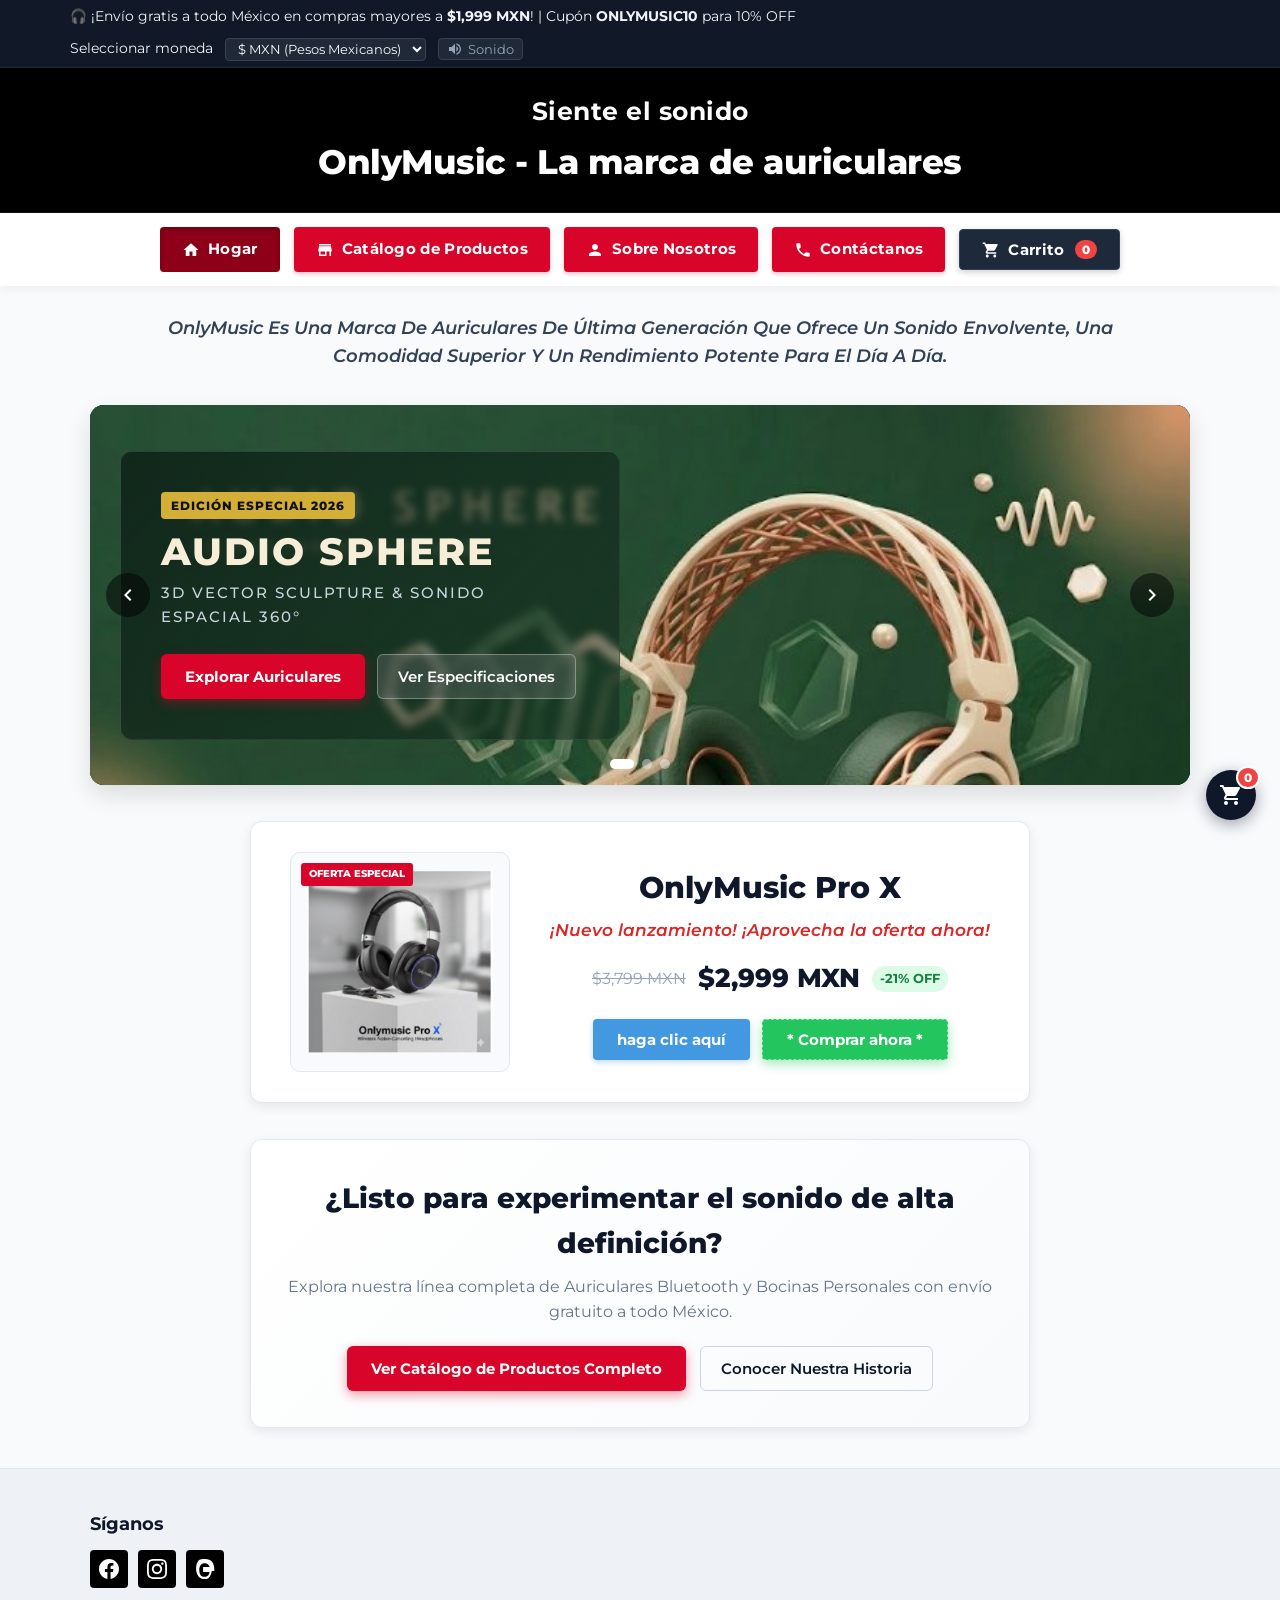
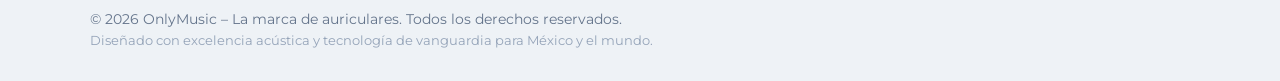
<file: index.html>
<!DOCTYPE html>
<html lang="es">
<head>
  <meta charset="UTF-8">
  <meta name="viewport" content="width=device-width, initial-scale=1.0">
  <title>OnlyMusic - La marca de auriculares | Tienda Oficial México</title>
  <meta name="description" content="OnlyMusic - Auriculares Bluetooth de última generación y bocinas personales inalámbricas. Sonido envolvente, diseño premium y máxima comodidad con precios en Pesos Mexicanos (MXN).">
  <link rel="preconnect" href="https://fonts.googleapis.com">
  <link rel="preconnect" href="https://fonts.gstatic.com" crossorigin>
  <link href="https://fonts.googleapis.com/css2?family=Montserrat:ital,wght@0,300;0,400;0,500;0,600;0,700;0,800;1,400;1,600&family=Inter:wght@300;400;500;600;700&display=swap" rel="stylesheet">
  <link rel="stylesheet" href="styles.css">
  <link rel="icon" type="image/png" href="assets/product_pro_x.png">
</head>
<body>

  <!-- Barra Superior de Anuncios y Moneda (MXN) -->
  <aside class="top-announcement-bar" aria-label="Aviso promocional">
    <div class="announcement-content">
      <span>🎧 ¡Envío gratis a todo México en compras mayores a <strong class="shipping-threshold-text">$1,999 MXN</strong>! | Cupón <strong>ONLYMUSIC10</strong> para 10% OFF</span>
      <div class="top-bar-controls">
        <label for="currency-selector" class="sr-only">Seleccionar moneda</label>
        <div class="currency-selector">
          <select id="currency-selector" title="Seleccionar moneda" aria-label="Seleccionar moneda">
            <option value="MXN" selected>$ MXN (Pesos Mexicanos)</option>
            <option value="USD">$ USD (Dólares)</option>
            <option value="INR">₹ INR (Rupias)</option>
          </select>
        </div>
        <button id="sound-toggle-btn" class="icon-toggle-btn" title="Activar/Silenciar efectos de sonido" aria-label="Efectos de sonido">
          <svg class="sound-on-icon" viewBox="0 0 24 24" width="16" height="16" fill="currentColor">
            <path d="M3 9v6h4l5 5V4L7 9H3zm13.5 3c0-1.77-1.02-3.29-2.5-4.03v8.05c1.48-.73 2.5-2.25 2.5-4.02zM14 3.23v2.06c2.89.86 5 3.54 5 6.71s-2.11 5.85-5 6.71v2.06c4.01-.91 7-4.49 7-8.77s-2.99-7.86-7-8.77z"/>
          </svg>
          <span class="sound-label">Sonido</span>
        </button>
      </div>
    </div>
  </aside>

  <!-- Encabezado Oficial OnlyMusic -->
  <header class="main-header" id="header">
    <div class="header-inner">
      <div class="brand-container" onclick="navigateTo('hogar')" style="cursor: pointer;" title="Volver a la página inicial">
        <h2 class="brand-tagline">Siente el sonido</h2>
        <h1 class="brand-title">OnlyMusic - La marca de auriculares</h1>
      </div>
    </div>
  </header>

  <!-- Barra de Navegación con Menús Independientes -->
  <nav class="sticky-nav" id="main-nav" aria-label="Navegación principal">
    <div class="nav-container">
      <ul class="nav-menu">
        <li>
          <a href="#hogar" class="nav-pill active" data-page="hogar" onclick="navigateTo('hogar', event)">
            <svg class="nav-icon" viewBox="0 0 24 24" width="18" height="18" fill="currentColor">
              <path d="M10 20v-6h4v6h5v-8h3L12 3 2 12h3v8z"/>
            </svg>
            <span>Hogar</span>
          </a>
        </li>
        <li>
          <!-- Solicitud: Nombre cambiado a "Catálogo de Productos" -->
          <a href="#catalogo" class="nav-pill" data-page="catalogo" onclick="navigateTo('catalogo', event)">
            <svg class="nav-icon" viewBox="0 0 24 24" width="18" height="18" fill="currentColor">
              <path d="M20 4H4v2h16V4zm1 10v-2l-1-5H4l-1 5v2h1v6h10v-6h4v6h2v-6h1zm-9 4H6v-4h6v4z"/>
            </svg>
            <span>Catálogo de Productos</span>
          </a>
        </li>
        <li>
          <a href="#sobre-nosotros" class="nav-pill" data-page="sobre-nosotros" onclick="navigateTo('sobre-nosotros', event)">
            <svg class="nav-icon" viewBox="0 0 24 24" width="18" height="18" fill="currentColor">
              <path d="M12 12c2.21 0 4-1.79 4-4s-1.79-4-4-4-4 1.79-4 4 1.79 4 4 4zm0 2c-2.67 0-8 1.34-8 4v2h16v-2c0-2.66-5.33-4-8-4z"/>
            </svg>
            <span>Sobre Nosotros</span>
          </a>
        </li>
        <li>
          <a href="#contactanos" class="nav-pill" data-page="contactanos" onclick="navigateTo('contactanos', event)">
            <svg class="nav-icon" viewBox="0 0 24 24" width="18" height="18" fill="currentColor">
              <path d="M6.62 10.79c1.44 2.83 3.76 5.14 6.59 6.59l2.2-2.2c.27-.27.67-.36 1.02-.24 1.12.37 2.33.57 3.57.57.55 0 1 .45 1 1V20c0 .55-.45 1-1 1-9.39 0-17-7.61-17-17 0-.55.45-1 1-1h3.5c.55 0 1 .45 1 1 0 1.25.2 2.45.57 3.57.11.35.03.74-.25 1.02l-2.2 2.2z"/>
            </svg>
            <span>Contáctanos</span>
          </a>
        </li>
        <li>
          <button id="nav-cart-btn" class="nav-pill cart-pill" aria-label="Abrir carrito de compras">
            <svg class="nav-icon" viewBox="0 0 24 24" width="18" height="18" fill="currentColor">
              <path d="M7 18c-1.1 0-1.99.9-1.99 2S5.9 22 7 22s2-.9 2-2-.9-2-2-2zM1 2v2h2l3.6 7.59-1.35 2.45c-.16.28-.25.61-.25.96 0 1.1.9 2 2 2h12v-2H7.42c-.14 0-.25-.11-.25-.25l.03-.12.9-1.63h7.45c.75 0 1.41-.41 1.75-1.03l3.58-6.49c.08-.14.12-.31.12-.48 0-.55-.45-1-1-1H5.21l-.94-2H1zm16 16c-1.1 0-1.99.9-1.99 2s.89 2 1.99 2 2-.9 2-2-.9-2-2-2z"/>
            </svg>
            <span>Carrito</span>
            <span class="cart-badge-count" id="cart-badge">0</span>
          </button>
        </li>
      </ul>
    </div>
  </nav>

  <!-- Subtítulo de marca en itálica (Original) -->
  <section class="brand-subtitle-section">
    <div class="container">
      <p class="brand-italic-banner">
        OnlyMusic Es Una Marca De Auriculares De Última Generación Que Ofrece Un Sonido Envolvente, Una Comodidad Superior Y Un Rendimiento Potente Para El Día A Día.
      </p>
    </div>
  </section>

  <!-- ========================================================
       CONTENIDO PRINCIPAL: PÁGINAS INDEPENDIENTES
       ======================================================== -->
  <main id="main-content">

    <!-- ============================================== -->
    <!-- PÁGINA 1: HOGAR (Página Inicial Independiente)  -->
    <!-- ============================================== -->
    <div id="page-hogar" class="page-view active" role="region" aria-label="Página de Inicio">
      <section class="hero-section">
        <div class="container">
          
          <!-- Carrusel Hero: Audio Sphere & Pro X -->
          <div class="carousel-wrapper">
            <div class="carousel-track" id="hero-carousel">
              
              <!-- Slide 1: Audio Sphere (de la captura original) -->
              <div class="carousel-slide active" data-slide="0">
                <div class="hero-card audio-sphere-card">
                  <div class="audio-sphere-bg">
                    <img src="assets/hero_audio_sphere.png" alt="AUDIO SPHERE 3D VECTOR SCULPTURE - OnlyMusic" class="hero-main-img" onerror="this.src='https://images.unsplash.com/photo-1546435770-a3e426bf472b?auto=format&fit=crop&w=1200&q=80'">
                  </div>
                  <div class="hero-content-overlay">
                    <div class="hero-badge">EDICIÓN ESPECIAL 2026</div>
                    <h2 class="hero-heading">AUDIO SPHERE</h2>
                    <p class="hero-subtext">3D VECTOR SCULPTURE & SONIDO ESPACIAL 360°</p>
                    <div class="hero-actions">
                      <button class="btn-hero-primary" onclick="navigateTo('catalogo', null, 'auriculares')">Explorar Auriculares</button>
                      <button class="btn-hero-secondary" onclick="openProductModal('elite')">Ver Especificaciones</button>
                    </div>
                  </div>
                </div>
              </div>

              <!-- Slide 2: OnlyMusic Pro X -->
              <div class="carousel-slide" data-slide="1">
                <div class="hero-card dark-tech-card">
                  <div class="tech-card-bg">
                    <div class="tech-glow"></div>
                  </div>
                  <div class="hero-slide-grid">
                    <div class="hero-slide-text">
                      <span class="hero-tag-red">NUEVA GENERACIÓN ANC</span>
                      <h2 class="hero-slide-title">OnlyMusic Pro X</h2>
                      <p class="hero-slide-desc">Cancelación Activa de Ruido Híbrida de 42dB, drivers de titanio de 40mm y hasta 50 horas de autonomía ininterrumpida.</p>
                      <div class="hero-spec-pills">
                        <span>✓ Bluetooth 5.3</span>
                        <span>✓ Audio Hi-Res LDAC</span>
                        <span>✓ Carga Rápida USB-C</span>
                      </div>
                      <div class="hero-actions">
                        <button class="btn-hero-primary" onclick="quickBuy('pro-x')">Comprar Ahora • <span class="price-val" data-base="2999">$2,999 MXN</span></button>
                        <button class="btn-hero-secondary" onclick="openProductModal('pro-x')">Conocer Más</button>
                      </div>
                    </div>
                    <div class="hero-slide-media">
                      <img src="assets/product_pro_x.png" alt="OnlyMusic Pro X" class="floating-product-img">
                    </div>
                  </div>
                </div>
              </div>

              <!-- Slide 3: Bocinas Personales Bluetooth -->
              <div class="carousel-slide" data-slide="2">
                <div class="hero-card speaker-banner-card">
                  <div class="hero-slide-grid">
                    <div class="hero-slide-text">
                      <span class="hero-tag-green">NUEVA LÍNEA DE AUDIO PERSONAL</span>
                      <h2 class="hero-slide-title">Bocinas Personales Bluetooth</h2>
                      <p class="hero-slide-desc">Lleva tu música a todas partes con bajos profundos, resistencia al agua IPX7 y batería de larga duración para interiores y exteriores en México.</p>
                      <div class="hero-spec-pills">
                        <span>✓ Sonido 360° Omnidireccional</span>
                        <span>✓ Resistencia al agua IPX7</span>
                        <span>✓ Emparejamiento Estéreo TWS</span>
                      </div>
                      <div class="hero-actions">
                        <button class="btn-hero-primary" onclick="navigateTo('catalogo', null, 'bocinas')">Ver Colección de Bocinas</button>
                      </div>
                    </div>
                    <div class="hero-slide-media">
                      <img src="assets/product_bassboom_360.svg" alt="Bocinas Bluetooth OnlyMusic" class="floating-product-img speaker-glow">
                    </div>
                  </div>
                </div>
              </div>

            </div>

            <!-- Controles del Slider -->
            <button class="carousel-control prev" id="carousel-prev" aria-label="Slide anterior">
              <svg viewBox="0 0 24 24" width="24" height="24" fill="currentColor">
                <path d="M15.41 7.41L14 6l-6 6 6 6 1.41-1.41L10.83 12z"/>
              </svg>
            </button>
            <button class="carousel-control next" id="carousel-next" aria-label="Slide siguiente">
              <svg viewBox="0 0 24 24" width="24" height="24" fill="currentColor">
                <path d="M10 6L8.59 7.41 13.17 12l-4.58 4.59L10 18l6-6z"/>
              </svg>
            </button>

            <!-- Indicadores de puntos -->
            <div class="carousel-indicators" id="carousel-indicators">
              <button class="indicator-dot active" data-index="0" aria-label="Ir al slide 1"></button>
              <button class="indicator-dot" data-index="1" aria-label="Ir al slide 2"></button>
              <button class="indicator-dot" data-index="2" aria-label="Ir al slide 3"></button>
            </div>
          </div>

          <!-- Módulo Pop-up / Tarjeta de Lanzamiento Destacado (Captura 2) -->
          <section class="featured-launch-container">
            <div class="launch-card">
              <div class="launch-image-wrapper">
                <img src="assets/product_pro_x.png" alt="OnlyMusic Pro X Auriculares" class="launch-img">
                <span class="launch-badge">OFERTA ESPECIAL</span>
              </div>
              <div class="launch-details">
                <h3 class="launch-title">OnlyMusic Pro X</h3>
                <p class="launch-callout">¡Nuevo lanzamiento! ¡Aprovecha la oferta ahora!</p>
                <div class="launch-pricing">
                  <span class="original-price"><span class="price-val" data-base="3799">$3,799 MXN</span></span>
                  <span class="current-price"><span class="price-val" data-base="2999">$2,999 MXN</span></span>
                  <span class="discount-pill">-21% OFF</span>
                </div>
                <div class="launch-buttons">
                  <button class="btn-cyan-click" onclick="openOfferModal('pro-x')">haga clic aquí</button>
                  <button class="btn-green-buy" onclick="quickBuy('pro-x')">* Comprar ahora *</button>
                </div>
              </div>
            </div>
          </section>

          <!-- Banner de Acceso Rápido al Catálogo Completo -->
          <section class="home-catalog-cta">
            <h3>¿Listo para experimentar el sonido de alta definición?</h3>
            <p>Explora nuestra línea completa de Auriculares Bluetooth y Bocinas Personales con envío gratuito a todo México.</p>
            <div class="home-cta-buttons">
              <button class="btn-hero-primary" onclick="navigateTo('catalogo')">Ver Catálogo de Productos Completo</button>
              <button class="btn-hero-secondary" style="color: #0f172a; border-color: #cbd5e1;" onclick="navigateTo('sobre-nosotros')">Conocer Nuestra Historia</button>
            </div>
          </section>

        </div>
      </section>
    </div>


    <!-- ============================================== -->
    <!-- PÁGINA 2: CATÁLOGO DE PRODUCTOS (Independiente)-->
    <!-- ============================================== -->
    <div id="page-catalogo" class="page-view" role="region" aria-label="Catálogo de Productos">
      
      <!-- Encabezado de la página de Catálogo -->
      <div class="page-banner-header">
        <div class="container">
          <div class="breadcrumb">
            <a onclick="navigateTo('hogar')">Hogar</a>
            <span>/</span>
            <span>Catálogo de Productos</span>
          </div>
          <h2 class="page-title">Catálogo de Productos OnlyMusic</h2>
          <p class="page-subtitle">Descubre nuestra variedad oficial de Auriculares Bluetooth y Bocinas Personales Inalámbricas con precios en Pesos Mexicanos (MXN) y meses sin intereses.</p>
        </div>
      </div>

      <section class="store-section" style="padding-top: 10px;">
        <div class="container">
          
          <!-- Filtros de categoría y Barra de Búsqueda -->
          <div class="store-toolbar">
            <div class="category-filters" role="tablist">
              <button class="filter-btn active" data-category="all" role="tab" aria-selected="true">Todos los Productos</button>
              <button class="filter-btn" data-category="auriculares" role="tab" aria-selected="false">🎧 Auriculares Bluetooth</button>
              <button class="filter-btn" data-category="bocinas" role="tab" aria-selected="false">🔊 Bocinas Personales Bluetooth</button>
              <button class="filter-btn" data-category="gamer" role="tab" aria-selected="false">🎮 Gaming 7.1</button>
              <button class="filter-btn" data-category="premium" role="tab" aria-selected="false">⭐ Serie Elite</button>
            </div>
            
            <div class="store-search-box">
              <svg class="search-icon" viewBox="0 0 24 24" width="18" height="18" fill="currentColor">
                <path d="M15.5 14h-.79l-.28-.27C15.41 12.59 16 11.11 16 9.5 16 5.91 13.09 3 9.5 3S3 5.91 3 9.5 5.91 16 9.5 16c1.61 0 3.09-.59 4.23-1.57l.27.28v.79l5 4.99L20.49 19l-4.99-5zm-6 0C7.01 14 5 11.99 5 9.5S7.01 5 9.5 5 14 7.01 14 9.5 11.99 14 9.5 14z"/>
              </svg>
              <input type="text" id="product-search-input" placeholder="Buscar auriculares, bocinas, modelos..." aria-label="Buscar producto">
            </div>
          </div>

          <!-- Grid de Productos -->
          <div class="products-grid" id="products-grid">
            <!-- Renderizado dinámico vía JavaScript -->
          </div>

          <!-- Beneficios y Garantías -->
          <div class="store-perks-row">
            <div class="perk-box">
              <div class="perk-icon">🚚</div>
              <div class="perk-text">
                <h4>Envío Rápido a Todo México</h4>
                <p>Entregas seguras por paquetería con número de rastreo incluido.</p>
              </div>
            </div>
            <div class="perk-box">
              <div class="perk-icon">🛡️</div>
              <div class="perk-text">
                <h4>Garantía Directa de 1 Año</h4>
                <p>Soporte técnico y reemplazo inmediato sin complicaciones.</p>
              </div>
            </div>
            <div class="perk-box">
              <div class="perk-icon">💳</div>
              <div class="perk-text">
                <h4>Pagos en Pesos (MXN) y MSI</h4>
                <p>Tarjetas de crédito y débito Visa, Mastercard, AMEX con opción a 3, 6 y 12 meses sin intereses.</p>
              </div>
            </div>
            <div class="perk-box">
              <div class="perk-icon">🎧</div>
              <div class="perk-text">
                <h4>Calidad de Audio de Estudio</h4>
                <p>Drivers calibrados por ingenieros de sonido profesionales.</p>
              </div>
            </div>
          </div>

        </div>
      </section>

    </div>


    <!-- ============================================== -->
    <!-- PÁGINA 3: SOBRE NOSOTROS (Independiente)        -->
    <!-- ============================================== -->
    <div id="page-sobre-nosotros" class="page-view" role="region" aria-label="Sobre Nosotros">
      
      <!-- Encabezado de la página Sobre Nosotros -->
      <div class="page-banner-header">
        <div class="container">
          <div class="breadcrumb">
            <a onclick="navigateTo('hogar')">Hogar</a>
            <span>/</span>
            <span>Sobre Nosotros</span>
          </div>
          <h2 class="page-title">Sobre Nosotros</h2>
          <p class="page-subtitle">Conoce la historia, pasión y compromiso acústico detrás de OnlyMusic – The Headphone Brand.</p>
        </div>
      </div>

      <section class="about-section" style="padding-top: 10px;">
        <div class="container">
          
          <article class="about-card">
            <h2 class="about-title">Acerca de OnlyMusic</h2>
            
            <div class="about-body-text">
              <p>
                En <strong>OnlyMusic – The Headphone Brand</strong>, creemos que el sonido es más que algo que se oye: es algo que se siente. Nuestra misión es ofrecer experiencias de audio impactantes que den vida a cada ritmo, nota y detalle. Diseñados para amantes de la música, gamers y creadores, los auriculares OnlyMusic combinan un diseño moderno, graves profundos y un sonido nítido para brindarte una experiencia auditiva inmersiva.
              </p>
              
              <p>
                Nos centramos en crear auriculares que no solo suenen de maravilla, sino que también ofrezcan comodidad y durabilidad para el uso diario. Ya sea que estés jugando, trabajando, viajando o relajándote con tu lista de reproducción favorita, OnlyMusic te garantiza una conexión total con el sonido que te apasiona.
              </p>
              
              <p>
                Nuestros productos están elaborados con tecnología de audio avanzada, materiales de primera calidad y diseños elegantes que se adaptan al estilo de vida de la generación actual. Desde graves potentes hasta una calidad de voz nítida, los auriculares OnlyMusic están diseñados para ofrecer un alto rendimiento sin sacrificar la comodidad.
              </p>
              
              <p>
                En OnlyMusic, la innovación y la calidad son la base de todo lo que creamos. Trabajamos continuamente para mejorar nuestros productos y que cada oyente pueda experimentar el sonido en su forma más pura.
              </p>

              <blockquote class="about-quote">
                Siente el poder. Siente la claridad. Siente el sonido.
              </blockquote>
            </div>

            <!-- Subsección Nuestra Misión y Formulario de Inscripción (Captura 6) -->
            <div class="mission-section">
              <h3 class="mission-title">Nuestra misión</h3>
              <p class="mission-text">
                Nuestra misión es crear auriculares de alta calidad que combinen rendimiento, estilo y precio accesible. Buscamos brindar a los usuarios una experiencia de audio excepcional que mejore la música, los videojuegos y la escucha cotidiana.
              </p>

              <!-- Formulario de Suscripción idéntico a la captura -->
              <form id="mission-subscribe-form" class="subscribe-form" onsubmit="handleMissionSubscribe(event)">
                <div class="form-group">
                  <label for="subscribe-phone">Número de teléfono</label>
                  <input type="tel" id="subscribe-phone" class="form-control" placeholder="123" required>
                </div>

                <div class="form-group">
                  <label for="subscribe-email">Dirección de correo electrónico:</label>
                  <input type="email" id="subscribe-email" class="form-control" placeholder="Su dirección de correo electrónico" required>
                </div>

                <div class="form-action">
                  <button type="submit" class="btn-blue-action">Inscribirse</button>
                </div>
              </form>
            </div>

          </article>

        </div>
      </section>

    </div>


    <!-- ============================================== -->
    <!-- PÁGINA 4: CONTÁCTANOS (Independiente)           -->
    <!-- ============================================== -->
    <div id="page-contactanos" class="page-view" role="region" aria-label="Contáctanos">
      
      <!-- Encabezado de la página Contáctanos -->
      <div class="page-banner-header">
        <div class="container">
          <div class="breadcrumb">
            <a onclick="navigateTo('hogar')">Hogar</a>
            <span>/</span>
            <span>Contáctanos</span>
          </div>
          <h2 class="page-title">Contáctanos</h2>
          <p class="page-subtitle">Estamos a tu disposición para resolver dudas, brindar soporte técnico o dar seguimiento a tus compras.</p>
        </div>
      </div>

      <section class="contact-section" style="padding-top: 10px;">
        <div class="container">
          
          <div class="contact-card">
            <h2 class="contact-title" style="display: none;">Contáctanos</h2>
            
            <p class="contact-intro">
              ¡Nos encantaría saber de ti! Si tienes alguna pregunta sobre nuestros productos, necesitas asistencia o quieres compartir tus comentarios, el <strong>equipo de OnlyMusic</strong> está aquí para ayudarte. Nuestro objetivo es brindar la mejor experiencia a cada cliente, así que no dudes en contactarnos cuando quieras.
            </p>

            <div class="contact-grid">
              
              <!-- Soporte al Cliente -->
              <div class="support-info-block">
                <h3 class="support-heading">Soporte al cliente</h3>
                
                <ul class="support-details-list">
                  <li>
                    <div class="info-label">
                      <svg viewBox="0 0 24 24" width="18" height="18" fill="currentColor"><path d="M20 4H4c-1.1 0-1.99.9-1.99 2L2 18c0 1.1.9 2 2 2h16c1.1 0 2-.9 2-2V6c0-1.1-.9-2-2-2zm0 4l-8 5-8-5V6l8 5 8-5v2z"/></svg>
                      <strong>Correo electrónico:</strong>
                    </div>
                    <a href="mailto:onlymusic820842@gmail.com" class="support-link">onlymusic820842@gmail.com</a>
                  </li>
                  <li>
                    <div class="info-label">
                      <svg viewBox="0 0 24 24" width="18" height="18" fill="currentColor"><path d="M6.62 10.79c1.44 2.83 3.76 5.14 6.59 6.59l2.2-2.2c.27-.27.67-.36 1.02-.24 1.12.37 2.33.57 3.57.57.55 0 1 .45 1 1V20c0 .55-.45 1-1 1-9.39 0-17-7.61-17-17 0-.55.45-1 1-1h3.5c.55 0 1 .45 1 1 0 1.25.2 2.45.57 3.57.11.35.03.74-.25 1.02l-2.2 2.2z"/></svg>
                      <strong>Teléfono de atención:</strong>
                    </div>
                    <a href="tel:+525598765432" class="support-link">+52 (55) 9876-5432 / +91 98765 43210</a>
                  </li>
                  <li>
                    <div class="info-label">
                      <svg viewBox="0 0 24 24" width="18" height="18" fill="currentColor"><path d="M12 2C8.13 2 5 5.13 5 9c0 5.25 7 13 7 13s7-7.75 7-13c0-3.87-3.13-7-7-7zm0 9.5c-1.38 0-2.5-1.12-2.5-2.5s1.12-2.5 2.5-2.5 2.5 1.12 2.5 2.5-1.12 2.5-2.5 2.5z"/></svg>
                      <strong>Dirección:</strong>
                    </div>
                    <span class="support-text">Ciudad de México, México / Pune, Maharashtra, India</span>
                  </li>
                </ul>

                <div class="support-badge">
                  <span class="status-dot"></span>
                  <span>Atención disponible: Lunes a Sábado 9:00 - 19:00 (Hora del Centro)</span>
                </div>
              </div>

              <!-- Formulario de Contacto idéntico con Nombre (Primero, Último) -->
              <div class="contact-form-block">
                <form id="contact-main-form" class="main-contact-form" onsubmit="handleContactSubmit(event)">
                  
                  <div class="form-group">
                    <label class="field-label">Nombre <span class="required-star">*</span></label>
                    <div class="name-split-row">
                      <div class="name-col">
                        <input type="text" id="contact-first-name" class="form-control" placeholder="Ej. Carlos" required>
                        <small class="sub-label">Primero</small>
                      </div>
                      <div class="name-col">
                        <input type="text" id="contact-last-name" class="form-control" placeholder="Ej. Hernández" required>
                        <small class="sub-label">Último</small>
                      </div>
                    </div>
                  </div>

                  <div class="form-group">
                    <label for="contact-email" class="field-label">Correo electrónico <span class="required-star">*</span></label>
                    <input type="email" id="contact-email" class="form-control" placeholder="tu.correo@ejemplo.com" required>
                  </div>

                  <div class="form-group">
                    <label for="contact-message" class="field-label">Comentario o mensaje</label>
                    <textarea id="contact-message" class="form-control textarea-field" rows="5" placeholder="Escribe tu mensaje o consulta..." required></textarea>
                  </div>

                  <div class="form-action">
                    <button type="submit" class="btn-blue-action" id="btn-submit-contact">Entregar</button>
                  </div>

                </form>
              </div>

            </div>

          </div>

        </div>
      </section>

    </div>

  </main>

  <!-- PIE DE PÁGINA (Footer) idéntico a las capturas -->
  <footer class="main-footer">
    <div class="container footer-container">
      <div class="footer-social-wrapper">
        <h4 class="social-heading">Síganos</h4>
        <div class="social-icons-group">
          <a href="https://facebook.com" target="_blank" rel="noopener noreferrer" class="social-box" aria-label="Facebook">
            <svg viewBox="0 0 24 24" width="20" height="20" fill="currentColor">
              <path d="M24 12.073c0-6.627-5.373-12-12-12s-12 5.373-12 12c0 5.99 4.388 10.954 10.125 11.854v-8.385H7.078v-3.47h3.047V9.43c0-3.007 1.792-4.669 4.533-4.669 1.312 0 2.686.235 2.686.235v2.953H15.83c-1.491 0-1.956.925-1.956 1.874v2.25h3.328l-.532 3.47h-2.796v8.385C19.612 23.027 24 18.062 24 12.073z"/>
            </svg>
          </a>
          <a href="https://instagram.com" target="_blank" rel="noopener noreferrer" class="social-box" aria-label="Instagram">
            <svg viewBox="0 0 24 24" width="20" height="20" fill="currentColor">
              <path d="M12 2.163c3.204 0 3.584.012 4.85.07 3.252.148 4.771 1.691 4.919 4.919.058 1.265.069 1.645.069 4.849 0 3.205-.012 3.584-.069 4.849-.149 3.225-1.664 4.771-4.919 4.919-1.266.058-1.644.07-4.85.07-3.204 0-3.584-.012-4.849-.07-3.26-.149-4.771-1.699-4.919-4.92-.058-1.265-.07-1.644-.07-4.849 0-3.204.013-3.583.07-4.849.149-3.227 1.664-4.771 4.919-4.919 1.266-.057 1.645-.069 4.849-.069zm0-2.163c-3.259 0-3.667.014-4.947.072-4.358.2-6.78 2.618-6.98 6.98-.059 1.281-.073 1.689-.073 4.948 0 3.259.014 3.668.072 4.948.2 4.358 2.618 6.78 6.98 6.98 1.281.058 1.689.072 4.948.072 3.259 0 3.668-.014 4.948-.072 4.354-.2 6.782-2.618 6.979-6.98.059-1.28.073-1.689.073-4.948 0-3.259-.014-3.667-.072-4.947-.196-4.354-2.617-6.78-6.979-6.98-1.281-.059-1.69-.073-4.949-.073zm0 5.838c-3.403 0-6.162 2.759-6.162 6.162s2.759 6.163 6.162 6.163 6.162-2.759 6.162-6.163c0-3.403-2.759-6.162-6.162-6.162zm0 10.162c-2.209 0-4-1.79-4-4 0-2.209 1.791-4 4-4s4 1.791 4 4c0 2.21-1.791 4-4 4zm6.406-11.845c-.796 0-1.441.645-1.441 1.44s.645 1.44 1.441 1.44c.795 0 1.439-.645 1.439-1.44s-.644-1.44-1.439-1.44z"/>
            </svg>
          </a>
          <a href="https://threads.net" target="_blank" rel="noopener noreferrer" class="social-box" aria-label="Threads">
            <svg viewBox="0 0 24 24" width="20" height="20" fill="currentColor">
              <path d="M12.186 24h-.007c-3.58 0-6.33-1.16-8.17-3.45-1.8-2.25-2.7-5.3-2.7-9.08 0-3.83.92-6.94 2.74-9.24C5.87 0 8.63 0 12.21 0h.01c3.56 0 6.3 1.15 8.15 3.42 1.83 2.26 2.75 5.34 2.75 9.17 0 .58-.02 1.17-.07 1.76h-5.06c.03-.43.05-.85.05-1.26 0-2.58-.58-4.59-1.74-5.96-1.12-1.32-2.7-1.99-4.71-1.99-2.06 0-3.66.68-4.76 2.03-1.12 1.38-1.69 3.44-1.69 6.12 0 2.68.57 4.74 1.69 6.12 1.1 1.35 2.7 2.03 4.76 2.03 1.73 0 3.12-.52 4.14-1.54.98-.98 1.54-2.38 1.68-4.16H9.72V9.67h10.42c.07.65.1 1.35.1 2.08 0 4.14-.97 7.42-2.88 9.77-1.86 2.29-4.58 3.48-8.17 3.48z"/>
            </svg>
          </a>
        </div>
      </div>

      <div class="footer-copyright">
        <p>© 2026 OnlyMusic – La marca de auriculares. Todos los derechos reservados.</p>
        <p class="footer-subtext">Diseñado con excelencia acústica y tecnología de vanguardia para México y el mundo.</p>
      </div>
    </div>
  </footer>

  <!-- Botón Flotante para Volver al Inicio -->
  <button id="scroll-to-top" class="scroll-top-btn" title="Subir al inicio" aria-label="Subir al inicio">
    <svg viewBox="0 0 24 24" width="22" height="22" fill="currentColor">
      <path d="M7.41 15.41L12 10.83l4.59 4.58L18 14l-6-6-6 6z"/>
    </svg>
  </button>

  <!-- Botón Flotante de Carrito Rápido -->
  <button id="floating-cart-btn" class="floating-cart" title="Ver carrito" aria-label="Ver carrito">
    <svg viewBox="0 0 24 24" width="24" height="24" fill="currentColor">
      <path d="M7 18c-1.1 0-1.99.9-1.99 2S5.9 22 7 22s2-.9 2-2-.9-2-2-2zM1 2v2h2l3.6 7.59-1.35 2.45c-.16.28-.25.61-.25.96 0 1.1.9 2 2 2h12v-2H7.42c-.14 0-.25-.11-.25-.25l.03-.12.9-1.63h7.45c.75 0 1.41-.41 1.75-1.03l3.58-6.49c.08-.14.12-.31.12-.48 0-.55-.45-1-1-1H5.21l-.94-2H1zm16 16c-1.1 0-1.99.9-1.99 2s.89 2 1.99 2 2-.9 2-2-.9-2-2-2z"/>
    </svg>
    <span class="floating-badge" id="floating-badge">0</span>
  </button>


  <!-- ============================================== -->
  <!-- MODAL / DRAWER: CARRITO DE COMPRAS VIRTUAL      -->
  <!-- ============================================== -->
  <div class="drawer-overlay" id="cart-drawer-overlay">
    <aside class="cart-drawer" id="cart-drawer" aria-labelledby="cart-drawer-title">
      <div class="cart-drawer-header">
        <div class="drawer-title-row">
          <svg viewBox="0 0 24 24" width="24" height="24" fill="currentColor">
            <path d="M7 18c-1.1 0-1.99.9-1.99 2S5.9 22 7 22s2-.9 2-2-.9-2-2-2zM1 2v2h2l3.6 7.59-1.35 2.45c-.16.28-.25.61-.25.96 0 1.1.9 2 2 2h12v-2H7.42c-.14 0-.25-.11-.25-.25l.03-.12.9-1.63h7.45c.75 0 1.41-.41 1.75-1.03l3.58-6.49c.08-.14.12-.31.12-.48 0-.55-.45-1-1-1H5.21l-.94-2H1zm16 16c-1.1 0-1.99.9-1.99 2s.89 2 1.99 2 2-.9 2-2-.9-2-2-2z"/>
          </svg>
          <h3 id="cart-drawer-title">Tu Carrito de Compras</h3>
          <span class="cart-items-counter">(<span id="cart-count-display">0</span> productos)</span>
        </div>
        <button class="close-drawer-btn" id="close-cart-btn" aria-label="Cerrar carrito">&times;</button>
      </div>

      <div class="cart-shipping-progress">
        <div class="shipping-info-text" id="shipping-progress-text">
          Agrega productos para envío gratuito
        </div>
        <div class="progress-bar-bg">
          <div class="progress-bar-fill" id="shipping-progress-fill" style="width: 0%"></div>
        </div>
      </div>

      <!-- Lista de Productos en el Carrito -->
      <div class="cart-items-container" id="cart-items-list">
        <!-- Generado dinámicamente -->
      </div>

      <!-- Pie del Carrito: Descuento, Resumen y Checkout -->
      <div class="cart-drawer-footer">
        
        <!-- Código de Cupón -->
        <div class="coupon-section">
          <div class="coupon-input-group">
            <input type="text" id="coupon-code-input" placeholder="Cupón (ej. ONLYMUSIC10)" aria-label="Código de cupón">
            <button type="button" id="apply-coupon-btn">Aplicar</button>
          </div>
          <div id="coupon-feedback" class="coupon-feedback"></div>
        </div>

        <div class="cart-summary-lines">
          <div class="summary-line">
            <span>Subtotal:</span>
            <span id="cart-subtotal-val">$0 MXN</span>
          </div>
          <div class="summary-line discount-line" id="discount-row" style="display: none;">
            <span>Descuento aplicado:</span>
            <span id="cart-discount-val">-$0 MXN</span>
          </div>
          <div class="summary-line">
            <span>Costo de Envío:</span>
            <span id="cart-shipping-val">Gratis</span>
          </div>
          <div class="summary-line total-line">
            <span>Total a Pagar:</span>
            <strong id="cart-total-val">$0 MXN</strong>
          </div>
        </div>

        <div class="cart-action-buttons">
          <button class="btn-checkout-primary" id="btn-proceed-checkout">
            <span>Proceder al Pago con Tarjeta</span>
            <svg viewBox="0 0 24 24" width="20" height="20" fill="currentColor">
              <path d="M20 4H4c-1.11 0-1.99.89-1.99 2L2 18c0 1.11.89 2 2 2h16c1.11 0 2-.89 2-2V6c0-1.11-.89-2-2-2zm0 14H4v-6h16v6zm0-10H4V6h16v2z"/>
            </svg>
          </button>
          <div class="cart-secondary-actions">
            <button class="btn-clear-cart" id="btn-clear-cart">Vaciar carrito</button>
            <button class="btn-continue-shopping" id="btn-continue-shopping">Seguir comprando</button>
          </div>
        </div>

        <div class="payment-trust-badges">
          <span class="trust-badge-item">🔒 Encriptación SSL 256-Bit</span>
          <span class="trust-badge-item">💳 Visa / Mastercard / AMEX</span>
          <span class="trust-badge-item">⚡ Meses Sin Intereses</span>
        </div>

      </div>
    </aside>
  </div>


  <!-- ============================================== -->
  <!-- MODAL: CHECKOUT & PAGO CON TARJETA DE CRÉDITO   -->
  <!-- ============================================== -->
  <div class="modal-backdrop" id="checkout-modal" role="dialog" aria-modal="true" aria-labelledby="checkout-modal-title">
    <div class="modal-card checkout-modal-card">
      <div class="modal-header">
        <div class="modal-title-with-badge">
          <h2 id="checkout-modal-title">Finalizar Compra - Pago Seguro</h2>
          <span class="security-badge-pill">🔒 Checkout Seguro en Pesos (MXN)</span>
        </div>
        <button class="modal-close-btn" id="close-checkout-modal" aria-label="Cerrar modal de pago">&times;</button>
      </div>

      <div class="checkout-modal-body">
        
        <form id="payment-checkout-form" onsubmit="processCardPayment(event)">
          
          <div class="checkout-steps-grid">
            
            <!-- Datos de Envío -->
            <div class="checkout-column shipping-column">
              <h3 class="checkout-step-title">1. Datos de Entrega en México</h3>

              <div class="form-row">
                <div class="form-group flex-1">
                  <label for="ship-name">Nombre Completo <span class="required-star">*</span></label>
                  <input type="text" id="ship-name" class="form-control" placeholder="Ej. Roberto Carlos Gómez" required>
                </div>
              </div>

              <div class="form-row">
                <div class="form-group flex-1">
                  <label for="ship-email">Correo Electrónico <span class="required-star">*</span></label>
                  <input type="email" id="ship-email" class="form-control" placeholder="tu.correo@ejemplo.com" required>
                </div>
                <div class="form-group flex-1">
                  <label for="ship-phone">Teléfono Móvil (10 dígitos) <span class="required-star">*</span></label>
                  <input type="tel" id="ship-phone" class="form-control" placeholder="55 1234 5678" required>
                </div>
              </div>

              <div class="form-row">
                <div class="form-group flex-1">
                  <label for="ship-address">Dirección de Envío (Calle y Número) <span class="required-star">*</span></label>
                  <input type="text" id="ship-address" class="form-control" placeholder="Av. Insurgentes Sur 123, Depto 4B" required>
                </div>
              </div>

              <div class="form-row">
                <div class="form-group flex-1">
                  <label for="ship-city">Ciudad / Municipio / Estado <span class="required-star">*</span></label>
                  <input type="text" id="ship-city" class="form-control" placeholder="Ciudad de México, CDMX" required>
                </div>
                <div class="form-group flex-1">
                  <label for="ship-zip">Código Postal (C.P.) <span class="required-star">*</span></label>
                  <input type="text" id="ship-zip" class="form-control" placeholder="03100" required>
                </div>
              </div>

              <!-- Resumen del Pedido dentro del Checkout -->
              <div class="checkout-order-mini-summary">
                <h4>Resumen del Pedido (Pesos Mexicanos)</h4>
                <div id="checkout-mini-items" class="mini-items-list">
                  <!-- Llenado dinámico -->
                </div>
                <div class="mini-total-line">
                  <span>Total Final:</span>
                  <strong id="checkout-final-total-display">$0 MXN</strong>
                </div>
              </div>

            </div>

            <!-- Columna Derecha: Tarjeta de Crédito / Débito Interactiva 3D -->
            <div class="checkout-column payment-column">
              <h3 class="checkout-step-title">2. Pago con Tarjeta de Crédito / Débito</h3>

              <!-- Tarjeta Virtual 3D Animada con Giro Realista -->
              <div class="virtual-card-container">
                <div class="virtual-card" id="interactive-card">
                  
                  <!-- Frente de la Tarjeta -->
                  <div class="card-side card-front">
                    <div class="card-chip-row">
                      <div class="card-chip"></div>
                      <svg class="contactless-icon" viewBox="0 0 24 24" width="22" height="22" fill="currentColor">
                        <path d="M12 2C6.48 2 2 6.48 2 12s4.48 10 10 10 10-4.48 10-10S17.52 2 12 2zm0 18c-4.41 0-8-3.59-8-8s3.59-8 8-8 8 3.59 8 8-3.59 8-8 8z"/>
                      </svg>
                      <div class="card-brand-logo" id="card-brand-logo">
                        <span class="brand-text-visa">VISA</span>
                      </div>
                    </div>

                    <div class="card-number-display" id="display-card-number">
                      •••• •••• •••• ••••
                    </div>

                    <div class="card-details-row">
                      <div class="card-holder-col">
                        <span class="card-label">TITULAR</span>
                        <span class="card-val" id="display-card-holder">NOMBRE DEL CLIENTE</span>
                      </div>
                      <div class="card-expiry-col">
                        <span class="card-label">EXPIRA</span>
                        <span class="card-val" id="display-card-expiry">MM/AA</span>
                      </div>
                    </div>
                  </div>

                  <!-- Reverso de la Tarjeta (Visible al enfocar CVV) -->
                  <div class="card-side card-back">
                    <div class="card-magnetic-bar"></div>
                    <div class="card-cvv-section">
                      <span class="card-label">CVV / CVC</span>
                      <div class="card-cvv-box" id="display-card-cvv">•••</div>
                    </div>
                    <div class="card-back-text">
                      Esta tarjeta es procesada mediante protocolo seguro SSL y tokenización bancaria para OnlyMusic Store México.
                    </div>
                  </div>

                </div>
              </div>

              <!-- Inputs del Pago con Tarjeta -->
              <div class="card-inputs-grid">
                
                <div class="form-group">
                  <label for="card-number-input">Número de Tarjeta <span class="required-star">*</span></label>
                  <div class="input-with-icon">
                    <input type="text" id="card-number-input" class="form-control" placeholder="1234 5678 9012 3456" maxlength="19" required autocomplete="cc-number">
                    <span class="input-card-icon" id="input-card-badge">💳</span>
                  </div>
                </div>

                <div class="form-group">
                  <label for="card-holder-input">Nombre en la Tarjeta <span class="required-star">*</span></label>
                  <input type="text" id="card-holder-input" class="form-control" placeholder="Como figura en el plástico" required autocomplete="cc-name">
                </div>

                <div class="form-row">
                  <div class="form-group flex-1">
                    <label for="card-expiry-input">Vencimiento <span class="required-star">*</span></label>
                    <input type="text" id="card-expiry-input" class="form-control" placeholder="MM/AA" maxlength="5" required autocomplete="cc-exp">
                  </div>
                  <div class="form-group flex-1">
                    <label for="card-cvv-input">Código CVV <span class="required-star">*</span></label>
                    <input type="password" id="card-cvv-input" class="form-control" placeholder="123" maxlength="4" required autocomplete="cc-csc">
                  </div>
                </div>

                <div class="form-group">
                  <label for="installments-select">Plazo de Pago (Meses Sin Intereses)</label>
                  <select id="installments-select" class="form-control">
                    <option value="1">1 pago al contado (Sin intereses)</option>
                    <option value="3">3 Meses Sin Intereses</option>
                    <option value="6">6 Meses Sin Intereses</option>
                    <option value="12">12 Meses Sin Intereses</option>
                  </select>
                </div>

              </div>

              <!-- Botón Final de Pago -->
              <div class="checkout-submit-wrapper">
                <button type="submit" class="btn-pay-now" id="btn-pay-submit">
                  <span class="pay-text">Pagar <span id="pay-button-amount">$0 MXN</span></span>
                  <div class="btn-spinner" id="pay-spinner" style="display: none;"></div>
                </button>
                <p class="pci-notice">🔒 Transacción encriptada con tecnología 3D-Secure 2.0 y certificación bancaria PCI-DSS.</p>
              </div>

            </div>

          </div>

        </form>

      </div>
    </div>
  </div>


  <!-- ============================================== -->
  <!-- MODAL: DETALLES DEL PRODUCTO (QUICK VIEW)      -->
  <!-- ============================================== -->
  <div class="modal-backdrop" id="product-detail-modal" role="dialog" aria-modal="true">
    <div class="modal-card product-detail-card">
      <button class="modal-close-btn" id="close-product-modal" aria-label="Cerrar modal">&times;</button>
      <div class="product-detail-layout" id="product-detail-content">
        <!-- Rellenado dinámicamente -->
      </div>
    </div>
  </div>


  <!-- ============================================== -->
  <!-- MODAL: OFERTA ESPECIAL PRO X (DE LA CAPTURA)    -->
  <!-- ============================================== -->
  <div class="modal-backdrop" id="special-offer-modal" role="dialog" aria-modal="true">
    <div class="modal-card special-offer-card">
      <button class="modal-close-btn" id="close-offer-modal" aria-label="Cerrar modal">&times;</button>
      <div class="offer-modal-content">
        <div class="offer-hero-tag">¡NUEVO LANZAMIENTO EXCLUSIVO MÉXICO!</div>
        <img src="assets/product_pro_x.png" alt="OnlyMusic Pro X Lanzamiento" class="offer-modal-img">
        <h2 class="offer-product-name">OnlyMusic Pro X</h2>
        <p class="offer-subtitle">¡Aprovecha el 20% de descuento de lanzamiento por tiempo limitado!</p>
        <div class="offer-features-list">
          <div class="offer-feat-item">🎧 Audio de Alta Definición Hi-Res con certificación</div>
          <div class="offer-feat-item">🔇 Cancelación Activa de Ruido Híbrida (ANC 42dB)</div>
          <div class="offer-feat-item">🔋 Batería de 50 Horas de Reproducción continua</div>
          <div class="offer-feat-item">🏃 Con cable e inalámbrico para deportes y oficina</div>
        </div>
        <div class="offer-pricing-row">
          <span class="old-p"><span class="price-val" data-base="3799">$3,799 MXN</span></span>
          <span class="new-p"><span class="price-val" data-base="2999">$2,999 MXN</span></span>
        </div>
        <button class="btn-green-buy full-w" onclick="quickBuy('pro-x'); closeModals();">
          * Comprar ahora con Descuento *
        </button>
      </div>
    </div>
  </div>


  <!-- ============================================== -->
  <!-- MODAL: RECIBO / CONFIRMACIÓN DE COMPRA EXITOSA  -->
  <!-- ============================================== -->
  <div class="modal-backdrop" id="order-success-modal" role="dialog" aria-modal="true">
    <div class="modal-card success-modal-card">
      <div class="success-icon-animated">
        <svg viewBox="0 0 24 24" width="64" height="64" fill="#22c55e">
          <path d="M12 2C6.48 2 2 6.48 2 12s4.48 10 10 10 10-4.48 10-10S17.52 2 12 2zm-2 15l-5-5 1.41-1.41L10 14.17l7.59-7.59L19 8l-9 9z"/>
        </svg>
      </div>
      <h2 class="success-heading">¡Pago Procesado Exitosamente!</h2>
      <p class="success-message">Gracias por tu compra en <strong>OnlyMusic México</strong>. Tu pedido ha sido confirmado y está siendo preparado para su envío por paquetería.</p>

      <div class="receipt-box" id="receipt-details">
        <!-- Detalles generados en JavaScript -->
      </div>

      <div class="receipt-actions">
        <button class="btn-blue-action" onclick="window.print()">Descargar / Imprimir Recibo</button>
        <button class="btn-green-buy" onclick="closeModals()">Continuar en la Tienda</button>
      </div>
    </div>
  </div>


  <!-- Toast de Notificaciones -->
  <div id="toast-container" class="toast-container" aria-live="polite"></div>

  <!-- Scripts -->
  <script src="app.js"></script>
</body>
</html>
</file>
<file: styles.css>
/* ========================================================
   ONLYMUSIC - ESTILOS OFICIALES Y MEJORAS DE EXPERIENCIA VISUAL
   Fidelidad absoluta a las capturas originales con mejoras modernas
   ======================================================== */

:root {
  /* Paleta Original Recreada */
  --header-bg: #000000;
  --header-text: #ffffff;
  --nav-red: #d90429;
  --nav-red-hover: #b90322;
  --nav-red-active: #8d0018;
  --text-dark: #1e293b;
  --text-muted: #64748b;
  --text-italic-banner: #334155;
  --btn-green-buy: #22c55e;
  --btn-green-buy-hover: #16a34a;
  --btn-cyan-click: #4299e1;
  --btn-cyan-click-hover: #3182ce;
  --btn-blue-submit: #0066cc;
  --btn-blue-submit-hover: #0052a3;
  --footer-bg: #eef2f6;
  --footer-text: #475569;
  --card-bg: #ffffff;
  --border-light: #e2e8f0;
  --accent-gold: #d4af37;
  --font-main: 'Montserrat', 'Inter', -apple-system, BlinkMacSystemFont, 'Segoe UI', Roboto, sans-serif;
  --shadow-sm: 0 1px 3px rgba(0,0,0,0.1);
  --shadow-md: 0 4px 12px rgba(0,0,0,0.08);
  --shadow-lg: 0 10px 25px rgba(0,0,0,0.12);
  --radius-pill: 4px;
  --radius-card: 12px;
  --transition-smooth: all 0.28s cubic-bezier(0.4, 0, 0.2, 1);
}

/* Reset y Base */
*, *::before, *::after {
  box-sizing: border-box;
  margin: 0;
  padding: 0;
}

html {
  scroll-behavior: smooth;
  font-size: 16px;
  -webkit-font-smoothing: antialiased;
}

body {
  font-family: var(--font-main);
  background-color: #f8fafc;
  color: var(--text-dark);
  line-height: 1.6;
  overflow-x: hidden;
}

img {
  max-width: 100%;
  height: auto;
  display: block;
}

button, input, select, textarea {
  font-family: inherit;
}

button {
  cursor: pointer;
  border: none;
  background: none;
}

a {
  text-decoration: none;
  color: inherit;
}

.container {
  max-width: 1140px;
  margin: 0 auto;
  padding: 0 20px;
}

/* ========================================================
   TOP ANNOUNCEMENT BAR
   ======================================================== */
.top-announcement-bar {
  background: #111827;
  color: #f1f5f9;
  font-size: 0.85rem;
  padding: 6px 16px;
  border-bottom: 1px solid #1f2937;
}

.announcement-content {
  max-width: 1140px;
  margin: 0 auto;
  display: flex;
  justify-content: space-between;
  align-items: center;
  flex-wrap: wrap;
  gap: 10px;
}

.top-bar-controls {
  display: flex;
  align-items: center;
  gap: 12px;
}

.currency-selector select {
  background: #1f2937;
  color: #f8fafc;
  border: 1px solid #374151;
  border-radius: 4px;
  padding: 2px 8px;
  font-size: 0.8rem;
  cursor: pointer;
  outline: none;
}

.icon-toggle-btn {
  display: inline-flex;
  align-items: center;
  gap: 5px;
  background: #1f2937;
  color: #94a3b8;
  border: 1px solid #374151;
  border-radius: 4px;
  padding: 2px 8px;
  font-size: 0.8rem;
  transition: var(--transition-smooth);
}

.icon-toggle-btn:hover, .icon-toggle-btn.active {
  color: #38bdf8;
  border-color: #38bdf8;
}

/* ========================================================
   ENCABEZADO (Header) - EXACTO A LA CAPTURA
   ======================================================== */
.main-header {
  background-color: var(--header-bg);
  color: var(--header-text);
  padding: 24px 20px 22px;
  text-align: center;
  position: relative;
  border-bottom: 1px solid #111;
}

.brand-tagline {
  font-size: 1.55rem;
  font-weight: 700;
  letter-spacing: 0.5px;
  margin-bottom: 4px;
  color: #ffffff;
}

.brand-title {
  font-size: 2.15rem;
  font-weight: 800;
  letter-spacing: -0.5px;
  color: #ffffff;
}

/* ========================================================
   BARRA DE NAVEGACIÓN ROJA (Exacta a la captura)
   ======================================================== */
.sticky-nav {
  background-color: #ffffff;
  padding: 14px 20px;
  box-shadow: 0 3px 10px rgba(0, 0, 0, 0.05);
  position: sticky;
  top: 0;
  z-index: 100;
  transition: var(--transition-smooth);
}

.sticky-nav.is-scrolled {
  box-shadow: 0 4px 20px rgba(0, 0, 0, 0.12);
  padding: 10px 20px;
  background-color: rgba(255, 255, 255, 0.96);
  backdrop-filter: blur(10px);
}

.nav-container {
  max-width: 1140px;
  margin: 0 auto;
}

.nav-menu {
  list-style: none;
  display: flex;
  justify-content: center;
  align-items: center;
  gap: 14px;
  flex-wrap: wrap;
}

.nav-pill {
  display: inline-flex;
  align-items: center;
  gap: 8px;
  background-color: var(--nav-red);
  color: #ffffff;
  font-size: 0.95rem;
  font-weight: 700;
  padding: 10px 22px;
  border-radius: var(--radius-pill);
  transition: var(--transition-smooth);
  box-shadow: 0 2px 4px rgba(217, 4, 41, 0.25);
  letter-spacing: 0.3px;
}

.nav-pill:hover {
  background-color: var(--nav-red-hover);
  transform: translateY(-2px);
  box-shadow: 0 4px 10px rgba(217, 4, 41, 0.35);
}

.nav-pill:active, .nav-pill.active {
  background-color: var(--nav-red-active);
  box-shadow: inset 0 2px 4px rgba(0,0,0,0.25);
}

.nav-icon {
  flex-shrink: 0;
}

/* Botón Carrito en la Barra */
.cart-pill {
  position: relative;
  background-color: #1e293b;
  border: 1px solid #334155;
  box-shadow: 0 2px 6px rgba(0,0,0,0.2);
}

.cart-pill:hover {
  background-color: #0f172a;
  transform: translateY(-2px);
}

.cart-badge-count {
  background-color: #ef4444;
  color: #ffffff;
  font-size: 0.75rem;
  font-weight: 800;
  border-radius: 999px;
  padding: 2px 7px;
  margin-left: 2px;
  min-width: 18px;
  text-align: center;
}

/* ========================================================
   SISTEMA DE PÁGINAS INDEPENDIENTES (MULTI-PAGE VIEWS)
   ======================================================== */
.page-view {
  display: none;
  opacity: 0;
  transform: translateY(10px);
  transition: opacity 0.35s ease, transform 0.35s ease;
  min-height: 60vh;
}

.page-view.active {
  display: block;
  opacity: 1;
  transform: translateY(0);
}

.page-banner-header {
  background: linear-gradient(135deg, #090d16 0%, #1e293b 100%);
  color: #ffffff;
  padding: 38px 0 30px;
  margin-bottom: 36px;
  border-bottom: 3px solid var(--nav-red);
}

.breadcrumb {
  font-size: 0.85rem;
  color: #94a3b8;
  margin-bottom: 10px;
  display: flex;
  align-items: center;
  gap: 8px;
}

.breadcrumb a {
  color: #93c5fd;
  text-decoration: underline;
  transition: color 0.2s;
  cursor: pointer;
}

.breadcrumb a:hover {
  color: #ffffff;
}

.breadcrumb span {
  color: #f1f5f9;
  font-weight: 600;
}

.page-banner-header .page-title {
  font-size: 2.2rem;
  font-weight: 800;
  color: #ffffff;
  margin-bottom: 8px;
}

.page-banner-header .page-subtitle {
  font-size: 1rem;
  color: #cbd5e1;
  max-width: 720px;
  line-height: 1.5;
}

/* Banner de acceso rápido al Catálogo en la página de Hogar */
.home-catalog-cta {
  background: linear-gradient(135deg, #ffffff 0%, #f8fafc 100%);
  border-radius: var(--radius-card);
  padding: 36px 30px;
  text-align: center;
  margin: 36px auto 0;
  border: 1px solid var(--border-light);
  box-shadow: var(--shadow-md);
  max-width: 780px;
  transition: var(--transition-smooth);
}

.home-catalog-cta:hover {
  box-shadow: var(--shadow-lg);
  transform: translateY(-2px);
}

.home-catalog-cta h3 {
  font-size: 1.75rem;
  font-weight: 800;
  color: #0f172a;
  margin-bottom: 8px;
}

.home-catalog-cta p {
  font-size: 0.98rem;
  color: #64748b;
  margin-bottom: 22px;
}

.home-cta-buttons {
  display: flex;
  justify-content: center;
  gap: 14px;
  flex-wrap: wrap;
}

/* ========================================================
   SUBTÍTULO DE MARCA EN ITÁLICA (Exacto a la captura)
   ======================================================== */
.brand-subtitle-section {
  padding: 28px 0 16px;
  text-align: center;
}

.brand-italic-banner {
  font-size: 1.12rem;
  font-style: italic;
  font-weight: 600;
  color: var(--text-italic-banner);
  line-height: 1.6;
  max-width: 980px;
  margin: 0 auto;
  border-bottom: 2px solid transparent;
}

/* ========================================================
   CARRUSEL HERO: AUDIO SPHERE & SLIDERS
   ======================================================== */
.hero-section {
  padding: 16px 0 40px;
}

.carousel-wrapper {
  position: relative;
  border-radius: 14px;
  overflow: hidden;
  box-shadow: var(--shadow-lg);
  background: #0d1b14;
}

.carousel-track {
  position: relative;
  min-height: 380px;
}

.carousel-slide {
  display: none;
  opacity: 0;
  transition: opacity 0.5s ease-in-out;
}

.carousel-slide.active {
  display: block;
  opacity: 1;
}

/* Slide 1: Audio Sphere (de la captura) */
.audio-sphere-card {
  position: relative;
  min-height: 380px;
  display: flex;
  align-items: center;
  background: #19382c;
  overflow: hidden;
}

.audio-sphere-bg {
  position: absolute;
  inset: 0;
  width: 100%;
  height: 100%;
}

.hero-main-img {
  width: 100%;
  height: 100%;
  object-fit: cover;
  object-position: center;
  filter: contrast(1.05) brightness(0.98);
}

.hero-content-overlay {
  position: relative;
  z-index: 2;
  padding: 40px;
  max-width: 500px;
  background: linear-gradient(135deg, rgba(13, 33, 23, 0.85) 0%, rgba(13, 33, 23, 0.4) 100%);
  border-radius: 12px;
  margin: 30px;
  backdrop-filter: blur(4px);
  border: 1px solid rgba(255,255,255,0.1);
}

.hero-badge {
  display: inline-block;
  background: #d4af37;
  color: #111;
  font-size: 0.75rem;
  font-weight: 800;
  letter-spacing: 1px;
  padding: 4px 10px;
  border-radius: 4px;
  margin-bottom: 12px;
}

.hero-heading {
  font-size: 2.4rem;
  font-weight: 800;
  letter-spacing: 2px;
  color: #f7eed7;
  line-height: 1.1;
  margin-bottom: 8px;
}

.hero-subtext {
  font-size: 0.95rem;
  letter-spacing: 2px;
  color: #cbd5e1;
  margin-bottom: 24px;
  font-weight: 500;
}

.hero-actions {
  display: flex;
  gap: 12px;
  flex-wrap: wrap;
}

.btn-hero-primary {
  background-color: var(--nav-red);
  color: #ffffff;
  font-weight: 700;
  font-size: 0.95rem;
  padding: 12px 24px;
  border-radius: 6px;
  box-shadow: 0 4px 12px rgba(217, 4, 41, 0.4);
  transition: var(--transition-smooth);
}

.btn-hero-primary:hover {
  background-color: var(--nav-red-hover);
  transform: translateY(-2px);
}

.btn-hero-secondary {
  background: rgba(255, 255, 255, 0.15);
  color: #ffffff;
  font-weight: 600;
  font-size: 0.95rem;
  padding: 12px 20px;
  border-radius: 6px;
  border: 1px solid rgba(255, 255, 255, 0.3);
  backdrop-filter: blur(4px);
  transition: var(--transition-smooth);
}

.btn-hero-secondary:hover {
  background: rgba(255, 255, 255, 0.25);
}

/* Slide 2 & 3: Dark Tech & Speaker Cards */
.dark-tech-card, .speaker-banner-card {
  min-height: 380px;
  background: linear-gradient(135deg, #090d16 0%, #1e293b 100%);
  display: flex;
  align-items: center;
  padding: 40px;
  color: #ffffff;
}

.speaker-banner-card {
  background: linear-gradient(135deg, #132438 0%, #0d1b2a 100%);
}

.hero-slide-grid {
  display: grid;
  grid-template-columns: 1.2fr 0.8fr;
  align-items: center;
  gap: 30px;
  width: 100%;
}

.hero-tag-red {
  display: inline-block;
  background: rgba(239, 68, 68, 0.2);
  color: #ef4444;
  border: 1px solid rgba(239, 68, 68, 0.4);
  font-size: 0.75rem;
  font-weight: 800;
  padding: 4px 10px;
  border-radius: 4px;
  margin-bottom: 12px;
}

.hero-tag-green {
  display: inline-block;
  background: rgba(34, 197, 94, 0.2);
  color: #4ade80;
  border: 1px solid rgba(34, 197, 94, 0.4);
  font-size: 0.75rem;
  font-weight: 800;
  padding: 4px 10px;
  border-radius: 4px;
  margin-bottom: 12px;
}

.hero-slide-title {
  font-size: 2.2rem;
  font-weight: 800;
  margin-bottom: 12px;
}

.hero-slide-desc {
  font-size: 1rem;
  color: #94a3b8;
  margin-bottom: 20px;
  line-height: 1.6;
}

.hero-spec-pills {
  display: flex;
  gap: 12px;
  flex-wrap: wrap;
  margin-bottom: 24px;
  font-size: 0.85rem;
  color: #cbd5e1;
}

.hero-slide-media {
  display: flex;
  justify-content: center;
  align-items: center;
}

.floating-product-img {
  max-height: 280px;
  object-fit: contain;
  filter: drop-shadow(0 15px 25px rgba(0, 0, 0, 0.5));
  animation: floatSubtle 4s ease-in-out infinite;
}

@keyframes floatSubtle {
  0%, 100% { transform: translateY(0); }
  50% { transform: translateY(-8px); }
}

/* Controles del Carrusel */
.carousel-control {
  position: absolute;
  top: 50%;
  transform: translateY(-50%);
  background: rgba(0, 0, 0, 0.5);
  color: #ffffff;
  width: 44px;
  height: 44px;
  border-radius: 50%;
  display: flex;
  align-items: center;
  justify-content: center;
  cursor: pointer;
  z-index: 10;
  transition: var(--transition-smooth);
}

.carousel-control:hover {
  background: rgba(217, 4, 41, 0.85);
  transform: translateY(-50%) scale(1.1);
}

.carousel-control.prev { left: 16px; }
.carousel-control.next { right: 16px; }

.carousel-indicators {
  position: absolute;
  bottom: 16px;
  left: 50%;
  transform: translateX(-50%);
  display: flex;
  gap: 8px;
  z-index: 10;
}

.indicator-dot {
  width: 10px;
  height: 10px;
  border-radius: 50%;
  background: rgba(255, 255, 255, 0.4);
  transition: var(--transition-smooth);
}

.indicator-dot.active {
  background: #ffffff;
  width: 24px;
  border-radius: 6px;
}

/* ========================================================
   POPUP / BANNER DE LANZAMIENTO (Captura 2)
   "¡Nuevo lanzamiento! ¡Aprovecha la oferta ahora!"
   ======================================================== */
.featured-launch-container {
  margin-top: 36px;
}

.launch-card {
  background: #ffffff;
  border-radius: var(--radius-card);
  padding: 30px;
  display: flex;
  align-items: center;
  justify-content: center;
  gap: 40px;
  box-shadow: var(--shadow-md);
  border: 1px solid var(--border-light);
  max-width: 780px;
  margin: 0 auto;
  transition: var(--transition-smooth);
}

.launch-card:hover {
  box-shadow: var(--shadow-lg);
  transform: translateY(-3px);
}

.launch-image-wrapper {
  position: relative;
  width: 220px;
  height: 220px;
  background: #f8fafc;
  border-radius: 10px;
  display: flex;
  align-items: center;
  justify-content: center;
  flex-shrink: 0;
  border: 1px solid #e2e8f0;
}

.launch-img {
  max-width: 85%;
  max-height: 85%;
  object-fit: contain;
  transition: var(--transition-smooth);
}

.launch-card:hover .launch-img {
  transform: scale(1.06);
}

.launch-badge {
  position: absolute;
  top: 10px;
  left: 10px;
  background: var(--nav-red);
  color: #fff;
  font-size: 0.65rem;
  font-weight: 800;
  padding: 3px 8px;
  border-radius: 3px;
}

.launch-details {
  text-align: center;
}

.launch-title {
  font-size: 1.85rem;
  font-weight: 800;
  color: #0f172a;
  margin-bottom: 6px;
}

.launch-callout {
  font-size: 1.05rem;
  color: #dc2626;
  font-style: italic;
  font-weight: 600;
  margin-bottom: 14px;
}

.launch-pricing {
  display: flex;
  align-items: center;
  justify-content: center;
  gap: 12px;
  margin-bottom: 20px;
}

.original-price {
  font-size: 1rem;
  color: #94a3b8;
  text-decoration: line-through;
}

.current-price {
  font-size: 1.6rem;
  font-weight: 800;
  color: #0f172a;
}

.discount-pill {
  background: #dcfce7;
  color: #15803d;
  font-size: 0.8rem;
  font-weight: 700;
  padding: 3px 8px;
  border-radius: 999px;
}

.launch-buttons {
  display: flex;
  justify-content: center;
  gap: 12px;
  flex-wrap: wrap;
}

/* Botón "haga clic aquí" celeste idéntico a la captura 2 */
.btn-cyan-click {
  background-color: var(--btn-cyan-click);
  color: #ffffff;
  font-size: 0.95rem;
  font-weight: 700;
  padding: 10px 24px;
  border-radius: var(--radius-pill);
  box-shadow: 0 2px 6px rgba(66, 153, 225, 0.35);
  transition: var(--transition-smooth);
}

.btn-cyan-click:hover {
  background-color: var(--btn-cyan-click-hover);
  transform: translateY(-2px);
  box-shadow: 0 4px 10px rgba(66, 153, 225, 0.5);
}

/* Botón verde "* Comprar ahora *" idéntico a las capturas */
.btn-green-buy {
  background-color: var(--btn-green-buy);
  color: #ffffff;
  font-size: 0.95rem;
  font-weight: 700;
  padding: 10px 24px;
  border-radius: var(--radius-pill);
  box-shadow: 0 4px 12px rgba(34, 197, 94, 0.4);
  border: 1px dashed rgba(255, 255, 255, 0.5);
  transition: var(--transition-smooth);
}

.btn-green-buy:hover {
  background-color: var(--btn-green-buy-hover);
  transform: translateY(-2px);
  box-shadow: 0 6px 16px rgba(34, 197, 94, 0.5);
}

/* ========================================================
   SECCIÓN ALMACENAR: CATÁLOGO Y TIENDA VIRTUAL
   ======================================================== */
.store-section {
  padding: 60px 0;
  background-color: #f8fafc;
}

.section-header {
  text-align: center;
  max-width: 750px;
  margin: 0 auto 36px;
}

.header-pre-title {
  color: var(--nav-red);
  font-size: 0.85rem;
  font-weight: 800;
  letter-spacing: 1.5px;
  margin-bottom: 6px;
}

.section-title {
  font-size: 2.2rem;
  font-weight: 800;
  color: #0f172a;
  margin-bottom: 12px;
}

.section-description {
  font-size: 1.05rem;
  color: var(--text-muted);
}

/* Toolbar de la Tienda */
.store-toolbar {
  display: flex;
  justify-content: space-between;
  align-items: center;
  gap: 20px;
  margin-bottom: 36px;
  flex-wrap: wrap;
}

.category-filters {
  display: flex;
  gap: 8px;
  flex-wrap: wrap;
}

.filter-btn {
  background: #ffffff;
  color: #475569;
  border: 1px solid #cbd5e1;
  padding: 8px 16px;
  border-radius: 6px;
  font-size: 0.85rem;
  font-weight: 600;
  transition: var(--transition-smooth);
}

.filter-btn:hover {
  border-color: var(--nav-red);
  color: var(--nav-red);
}

.filter-btn.active {
  background: var(--nav-red);
  color: #ffffff;
  border-color: var(--nav-red);
  box-shadow: 0 2px 6px rgba(217, 4, 41, 0.25);
}

.store-search-box {
  display: flex;
  align-items: center;
  background: #ffffff;
  border: 1px solid #cbd5e1;
  border-radius: 6px;
  padding: 6px 12px;
  gap: 8px;
  min-width: 260px;
}

.store-search-box input {
  border: none;
  outline: none;
  font-size: 0.9rem;
  width: 100%;
}

.search-icon {
  color: #94a3b8;
}

/* Grid de Productos */
.products-grid {
  display: grid;
  grid-template-columns: repeat(auto-fill, minmax(260px, 1fr));
  gap: 30px;
  margin-bottom: 48px;
}

/* Tarjeta de Producto idéntica a las capturas */
.product-card {
  background: #ffffff;
  border-radius: var(--radius-card);
  padding: 24px;
  text-align: center;
  border: 1px solid #e2e8f0;
  box-shadow: var(--shadow-sm);
  display: flex;
  flex-direction: column;
  justify-content: space-between;
  transition: var(--transition-smooth);
  position: relative;
}

.product-card:hover {
  box-shadow: var(--shadow-lg);
  transform: translateY(-5px);
  border-color: #cbd5e1;
}

.product-badge-flag {
  position: absolute;
  top: 14px;
  left: 14px;
  background: #0f172a;
  color: #ffffff;
  font-size: 0.7rem;
  font-weight: 700;
  padding: 3px 8px;
  border-radius: 4px;
}

.product-image-box {
  width: 100%;
  height: 210px;
  display: flex;
  align-items: center;
  justify-content: center;
  background-color: #ffffff;
  border-radius: 8px;
  margin-bottom: 18px;
  overflow: hidden;
  cursor: pointer;
}

.product-img {
  max-width: 90%;
  max-height: 90%;
  object-fit: contain;
  transition: transform 0.3s ease;
}

.product-card:hover .product-img {
  transform: scale(1.08);
}

.product-title {
  font-size: 1.35rem;
  font-weight: 700;
  color: #0f172a;
  margin-bottom: 8px;
}

.product-features-subtext {
  font-size: 0.85rem;
  color: #64748b;
  margin-bottom: 14px;
  min-height: 40px;
  display: flex;
  align-items: center;
  justify-content: center;
}

.product-price {
  font-size: 1.55rem;
  font-weight: 800;
  color: #0f172a;
  margin-bottom: 18px;
}

.product-card-actions {
  display: flex;
  flex-direction: column;
  gap: 8px;
}

.btn-add-cart-secondary {
  background-color: #f1f5f9;
  color: #1e293b;
  font-size: 0.85rem;
  font-weight: 600;
  padding: 8px 16px;
  border-radius: var(--radius-pill);
  border: 1px solid #cbd5e1;
  transition: var(--transition-smooth);
}

.btn-add-cart-secondary:hover {
  background-color: #e2e8f0;
  color: #0f172a;
}

/* Perks de Tienda */
.store-perks-row {
  display: grid;
  grid-template-columns: repeat(auto-fit, minmax(230px, 1fr));
  gap: 20px;
  background: #ffffff;
  padding: 30px;
  border-radius: var(--radius-card);
  border: 1px solid #e2e8f0;
  box-shadow: var(--shadow-sm);
}

.perk-box {
  display: flex;
  align-items: flex-start;
  gap: 14px;
}

.perk-icon {
  font-size: 1.8rem;
  line-height: 1;
}

.perk-text h4 {
  font-size: 0.95rem;
  font-weight: 700;
  color: #0f172a;
  margin-bottom: 4px;
}

.perk-text p {
  font-size: 0.82rem;
  color: #64748b;
  line-height: 1.4;
}

/* ========================================================
   SECCIÓN SOBRE NOSOTROS (Captura 7 y 6)
   ======================================================== */
.about-section {
  padding: 60px 0;
  background-color: #ffffff;
}

.about-card {
  max-width: 900px;
  margin: 0 auto;
}

.about-title {
  font-size: 2.2rem;
  font-weight: 800;
  color: #0f172a;
  margin-bottom: 24px;
}

.about-body-text p {
  font-size: 1rem;
  color: #475569;
  line-height: 1.8;
  margin-bottom: 20px;
}

.about-quote {
  font-size: 1.15rem;
  font-weight: 700;
  color: #0f172a;
  border-left: 4px solid var(--nav-red);
  padding-left: 18px;
  margin: 28px 0;
}

/* Misión e Inscripción (Captura 6) */
.mission-section {
  margin-top: 48px;
  padding-top: 36px;
  border-top: 1px solid #e2e8f0;
}

.mission-title {
  font-size: 1.9rem;
  font-weight: 800;
  color: #0f172a;
  margin-bottom: 16px;
}

.mission-text {
  font-size: 1rem;
  color: #475569;
  line-height: 1.7;
  margin-bottom: 28px;
}

.subscribe-form {
  max-width: 580px;
}

.form-group {
  margin-bottom: 18px;
}

.form-group label {
  display: block;
  font-size: 0.9rem;
  font-weight: 600;
  color: #1e293b;
  margin-bottom: 6px;
}

.form-control {
  width: 100%;
  padding: 10px 14px;
  font-size: 0.95rem;
  border: 1px solid #cbd5e1;
  border-radius: 4px;
  background-color: #ffffff;
  color: #1e293b;
  outline: none;
  transition: var(--transition-smooth);
}

.form-control:focus {
  border-color: var(--btn-blue-submit);
  box-shadow: 0 0 0 3px rgba(0, 102, 204, 0.15);
}

/* Botón azul ("Inscribirse", "Entregar") */
.btn-blue-action {
  background-color: var(--btn-blue-submit);
  color: #ffffff;
  font-size: 0.95rem;
  font-weight: 700;
  padding: 10px 24px;
  border-radius: var(--radius-pill);
  transition: var(--transition-smooth);
  box-shadow: 0 2px 6px rgba(0, 102, 204, 0.3);
}

.btn-blue-action:hover {
  background-color: var(--btn-blue-submit-hover);
  transform: translateY(-2px);
  box-shadow: 0 4px 10px rgba(0, 102, 204, 0.4);
}

/* ========================================================
   SECCIÓN CONTÁCTANOS (Captura 4 y 5)
   ======================================================== */
.contact-section {
  padding: 60px 0;
  background-color: #f8fafc;
}

.contact-card {
  max-width: 900px;
  margin: 0 auto;
}

.contact-title {
  font-size: 2.2rem;
  font-weight: 800;
  color: #0f172a;
  margin-bottom: 16px;
}

.contact-intro {
  font-size: 1rem;
  color: #475569;
  line-height: 1.7;
  margin-bottom: 36px;
}

.contact-grid {
  display: grid;
  grid-template-columns: 1fr 1.2fr;
  gap: 40px;
}

.support-heading {
  font-size: 1.5rem;
  font-weight: 800;
  color: #0f172a;
  margin-bottom: 20px;
}

.support-details-list {
  list-style: none;
  margin-bottom: 24px;
}

.support-details-list li {
  margin-bottom: 18px;
}

.info-label {
  display: flex;
  align-items: center;
  gap: 8px;
  font-size: 0.9rem;
  color: #334155;
  margin-bottom: 2px;
}

.support-link {
  color: var(--btn-blue-submit);
  text-decoration: underline;
  font-size: 0.95rem;
  padding-left: 26px;
  display: inline-block;
}

.support-text {
  font-size: 0.95rem;
  color: #475569;
  padding-left: 26px;
  display: inline-block;
}

.support-badge {
  display: inline-flex;
  align-items: center;
  gap: 8px;
  background: #f1f5f9;
  padding: 8px 12px;
  border-radius: 6px;
  font-size: 0.8rem;
  color: #475569;
}

.status-dot {
  width: 8px;
  height: 8px;
  border-radius: 50%;
  background: #22c55e;
}

/* Formulario Contacto con campos Divididos (Primero, Último) */
.name-split-row {
  display: flex;
  gap: 12px;
}

.name-col {
  flex: 1;
}

.sub-label {
  display: block;
  font-size: 0.75rem;
  color: #94a3b8;
  margin-top: 3px;
}

.required-star {
  color: #ef4444;
}

.textarea-field {
  resize: vertical;
  min-height: 120px;
}

/* ========================================================
   PIE DE PÁGINA (Footer - Exacto a las capturas)
   ======================================================== */
.main-footer {
  background-color: var(--footer-bg);
  padding: 40px 20px 30px;
  border-top: 1px solid #e2e8f0;
}

.footer-container {
  display: flex;
  flex-direction: column;
  gap: 20px;
}

.social-heading {
  font-size: 1.15rem;
  font-weight: 700;
  color: #0f172a;
  margin-bottom: 12px;
}

.social-icons-group {
  display: flex;
  gap: 10px;
}

.social-box {
  width: 38px;
  height: 38px;
  background-color: #000000;
  color: #ffffff;
  display: flex;
  align-items: center;
  justify-content: center;
  border-radius: 4px;
  transition: var(--transition-smooth);
}

.social-box:hover {
  background-color: var(--nav-red);
  transform: translateY(-2px);
}

.footer-copyright {
  font-size: 0.88rem;
  color: #64748b;
  line-height: 1.6;
}

.footer-subtext {
  font-size: 0.8rem;
  color: #94a3b8;
}

/* Botones flotantes */
.scroll-top-btn {
  position: fixed;
  bottom: 24px;
  right: 24px;
  width: 42px;
  height: 42px;
  background-color: var(--btn-blue-submit);
  color: #ffffff;
  border-radius: 4px;
  display: flex;
  align-items: center;
  justify-content: center;
  box-shadow: 0 4px 12px rgba(0, 102, 204, 0.4);
  opacity: 0;
  visibility: hidden;
  transition: var(--transition-smooth);
  z-index: 90;
}

.scroll-top-btn.visible {
  opacity: 1;
  visibility: visible;
}

.scroll-top-btn:hover {
  background-color: var(--btn-blue-submit-hover);
  transform: translateY(-3px);
}

.floating-cart {
  position: fixed;
  bottom: 80px;
  right: 24px;
  width: 50px;
  height: 50px;
  background-color: #0f172a;
  color: #ffffff;
  border-radius: 50%;
  display: flex;
  align-items: center;
  justify-content: center;
  box-shadow: 0 4px 16px rgba(15, 23, 42, 0.4);
  transition: var(--transition-smooth);
  z-index: 90;
}

.floating-cart:hover {
  background-color: var(--nav-red);
  transform: scale(1.08);
}

.floating-badge {
  position: absolute;
  top: -4px;
  right: -4px;
  background: #ef4444;
  color: #fff;
  font-size: 0.75rem;
  font-weight: 800;
  padding: 2px 6px;
  border-radius: 999px;
  border: 2px solid #fff;
}

/* ========================================================
   MODAL / DRAWER: CARRITO DE COMPRAS
   ======================================================== */
.drawer-overlay {
  position: fixed;
  inset: 0;
  background: rgba(15, 23, 42, 0.6);
  backdrop-filter: blur(4px);
  z-index: 1000;
  opacity: 0;
  visibility: hidden;
  transition: opacity 0.3s ease;
}

.drawer-overlay.open {
  opacity: 1;
  visibility: visible;
}

.cart-drawer {
  position: fixed;
  top: 0;
  right: -480px;
  width: 100%;
  max-width: 450px;
  height: 100vh;
  background: #ffffff;
  z-index: 1001;
  box-shadow: -8px 0 25px rgba(0, 0, 0, 0.2);
  display: flex;
  flex-direction: column;
  transition: right 0.35s cubic-bezier(0.16, 1, 0.3, 1);
}

.drawer-overlay.open .cart-drawer {
  right: 0;
}

.cart-drawer-header {
  padding: 20px;
  border-bottom: 1px solid #e2e8f0;
  display: flex;
  align-items: center;
  justify-content: space-between;
}

.drawer-title-row {
  display: flex;
  align-items: center;
  gap: 10px;
}

.drawer-title-row h3 {
  font-size: 1.25rem;
  font-weight: 700;
  color: #0f172a;
}

.cart-items-counter {
  font-size: 0.85rem;
  color: #64748b;
}

.close-drawer-btn {
  font-size: 1.8rem;
  color: #94a3b8;
  line-height: 1;
  transition: color 0.2s;
}

.close-drawer-btn:hover {
  color: #0f172a;
}

/* Envío Gratis Barra */
.cart-shipping-progress {
  padding: 12px 20px;
  background: #f8fafc;
  border-bottom: 1px solid #e2e8f0;
}

.shipping-info-text {
  font-size: 0.82rem;
  color: #334155;
  margin-bottom: 6px;
  font-weight: 500;
}

.progress-bar-bg {
  width: 100%;
  height: 6px;
  background: #e2e8f0;
  border-radius: 999px;
  overflow: hidden;
}

.progress-bar-fill {
  height: 100%;
  background: var(--btn-green-buy);
  border-radius: 999px;
  transition: width 0.4s ease;
}

/* Lista de Items */
.cart-items-container {
  flex: 1;
  overflow-y: auto;
  padding: 16px 20px;
}

.cart-empty-state {
  text-align: center;
  padding: 40px 10px;
  color: #94a3b8;
}

.cart-empty-state svg {
  margin-bottom: 14px;
}

.cart-item-row {
  display: flex;
  align-items: center;
  gap: 14px;
  padding: 14px 0;
  border-bottom: 1px solid #f1f5f9;
}

.cart-item-img {
  width: 64px;
  height: 64px;
  object-fit: contain;
  background: #f8fafc;
  border-radius: 6px;
  padding: 4px;
  border: 1px solid #e2e8f0;
}

.cart-item-details {
  flex: 1;
}

.cart-item-title {
  font-size: 0.95rem;
  font-weight: 700;
  color: #0f172a;
  margin-bottom: 2px;
}

.cart-item-price {
  font-size: 0.9rem;
  font-weight: 700;
  color: #334155;
  margin-bottom: 8px;
}

.cart-qty-controls {
  display: inline-flex;
  align-items: center;
  border: 1px solid #cbd5e1;
  border-radius: 4px;
  background: #ffffff;
}

.qty-btn {
  width: 26px;
  height: 26px;
  display: flex;
  align-items: center;
  justify-content: center;
  font-weight: 700;
  color: #475569;
}

.qty-btn:hover {
  background: #f1f5f9;
}

.qty-number {
  min-width: 28px;
  text-align: center;
  font-size: 0.85rem;
  font-weight: 600;
}

.cart-item-remove-btn {
  color: #94a3b8;
  padding: 6px;
  transition: color 0.2s;
}

.cart-item-remove-btn:hover {
  color: #ef4444;
}

/* Footer del Drawer */
.cart-drawer-footer {
  padding: 20px;
  border-top: 1px solid #e2e8f0;
  background: #ffffff;
}

.coupon-section {
  margin-bottom: 16px;
}

.coupon-input-group {
  display: flex;
  gap: 8px;
}

.coupon-input-group input {
  flex: 1;
  padding: 8px 12px;
  border: 1px solid #cbd5e1;
  border-radius: 4px;
  font-size: 0.85rem;
  text-transform: uppercase;
}

.coupon-input-group button {
  background: #1e293b;
  color: #ffffff;
  padding: 8px 16px;
  border-radius: 4px;
  font-size: 0.85rem;
  font-weight: 600;
}

.coupon-feedback {
  font-size: 0.78rem;
  margin-top: 4px;
}

.coupon-feedback.success { color: #15803d; }
.coupon-feedback.error { color: #dc2626; }

.cart-summary-lines {
  margin-bottom: 16px;
}

.summary-line {
  display: flex;
  justify-content: space-between;
  font-size: 0.9rem;
  color: #64748b;
  margin-bottom: 6px;
}

.discount-line {
  color: #15803d;
  font-weight: 600;
}

.total-line {
  font-size: 1.25rem;
  color: #0f172a;
  font-weight: 800;
  border-top: 1px dashed #cbd5e1;
  padding-top: 8px;
  margin-top: 8px;
}

.btn-checkout-primary {
  width: 100%;
  background: var(--btn-green-buy);
  color: #ffffff;
  padding: 14px;
  border-radius: 6px;
  font-size: 1rem;
  font-weight: 700;
  display: flex;
  align-items: center;
  justify-content: center;
  gap: 10px;
  box-shadow: 0 4px 14px rgba(34, 197, 94, 0.4);
  transition: var(--transition-smooth);
}

.btn-checkout-primary:hover {
  background: var(--btn-green-buy-hover);
  transform: translateY(-2px);
}

.cart-secondary-actions {
  display: flex;
  justify-content: space-between;
  margin-top: 10px;
}

.btn-clear-cart, .btn-continue-shopping {
  font-size: 0.8rem;
  color: #64748b;
  text-decoration: underline;
}

.btn-clear-cart:hover { color: #ef4444; }
.btn-continue-shopping:hover { color: #0f172a; }

.payment-trust-badges {
  display: flex;
  justify-content: space-around;
  margin-top: 14px;
  padding-top: 12px;
  border-top: 1px solid #f1f5f9;
  font-size: 0.72rem;
  color: #94a3b8;
}

/* ========================================================
   MODAL DE CHECKOUT & PAGO CON TARJETA DE CRÉDITO 3D
   ======================================================== */
.modal-backdrop {
  position: fixed;
  inset: 0;
  background: rgba(15, 23, 42, 0.75);
  backdrop-filter: blur(5px);
  z-index: 1100;
  display: flex;
  align-items: center;
  justify-content: center;
  padding: 20px;
  opacity: 0;
  visibility: hidden;
  transition: opacity 0.3s ease;
  overflow-y: auto;
}

.modal-backdrop.open {
  opacity: 1;
  visibility: visible;
}

.modal-card {
  background: #ffffff;
  border-radius: var(--radius-card);
  width: 100%;
  max-width: 900px;
  max-height: 90vh;
  overflow-y: auto;
  box-shadow: 0 20px 40px rgba(0, 0, 0, 0.25);
  position: relative;
  animation: modalScaleUp 0.3s ease;
}

@keyframes modalScaleUp {
  from { transform: scale(0.95); opacity: 0; }
  to { transform: scale(1); opacity: 1; }
}

.modal-header {
  padding: 20px 24px;
  border-bottom: 1px solid #e2e8f0;
  display: flex;
  justify-content: space-between;
  align-items: center;
}

.modal-title-with-badge {
  display: flex;
  align-items: center;
  gap: 12px;
}

.modal-title-with-badge h2 {
  font-size: 1.4rem;
  font-weight: 800;
  color: #0f172a;
}

.security-badge-pill {
  background: #dcfce7;
  color: #15803d;
  font-size: 0.75rem;
  font-weight: 700;
  padding: 4px 10px;
  border-radius: 999px;
}

.modal-close-btn {
  font-size: 2rem;
  color: #94a3b8;
  line-height: 1;
  transition: color 0.2s;
}

.modal-close-btn:hover { color: #0f172a; }

.checkout-modal-body {
  padding: 24px;
}

.checkout-steps-grid {
  display: grid;
  grid-template-columns: 1fr 1.2fr;
  gap: 30px;
}

.checkout-step-title {
  font-size: 1.15rem;
  font-weight: 700;
  color: #0f172a;
  margin-bottom: 18px;
  border-bottom: 2px solid #f1f5f9;
  padding-bottom: 8px;
}

.form-row {
  display: flex;
  gap: 12px;
}

.flex-1 { flex: 1; }

/* Resumen Mini en Checkout */
.checkout-order-mini-summary {
  margin-top: 24px;
  background: #f8fafc;
  padding: 16px;
  border-radius: 8px;
  border: 1px solid #e2e8f0;
}

.checkout-order-mini-summary h4 {
  font-size: 0.95rem;
  font-weight: 700;
  margin-bottom: 10px;
  color: #0f172a;
}

.mini-items-list {
  max-height: 120px;
  overflow-y: auto;
  font-size: 0.85rem;
  margin-bottom: 10px;
}

.mini-item-row {
  display: flex;
  justify-content: space-between;
  padding: 4px 0;
  border-bottom: 1px solid #edf2f7;
}

.mini-total-line {
  display: flex;
  justify-content: space-between;
  font-size: 1.1rem;
  font-weight: 800;
  color: #0f172a;
  border-top: 1px dashed #cbd5e1;
  padding-top: 8px;
}

/* ========================================================
   TARJETA VIRTUAL 3D INTERACTIVA (GIRO REALISTA Y FORMATEO)
   ======================================================== */
.virtual-card-container {
  perspective: 1000px;
  width: 100%;
  max-width: 360px;
  margin: 0 auto 24px;
  height: 210px;
}

.virtual-card {
  width: 100%;
  height: 100%;
  position: relative;
  transform-style: preserve-3d;
  transition: transform 0.6s cubic-bezier(0.4, 0.2, 0.2, 1);
  border-radius: 14px;
  box-shadow: 0 15px 35px rgba(0, 0, 0, 0.25);
}

.virtual-card.is-flipped {
  transform: rotateY(180deg);
}

.card-side {
  position: absolute;
  inset: 0;
  width: 100%;
  height: 100%;
  border-radius: 14px;
  backface-visibility: hidden;
  padding: 22px;
  color: #ffffff;
  display: flex;
  flex-direction: column;
  justify-content: space-between;
  background: linear-gradient(135deg, #0f172a 0%, #1e1b4b 50%, #312e81 100%);
  border: 1px solid rgba(255, 255, 255, 0.15);
  overflow: hidden;
}

.card-side::before {
  content: '';
  position: absolute;
  top: -50%;
  left: -50%;
  width: 200%;
  height: 200%;
  background: radial-gradient(circle, rgba(255,255,255,0.1) 0%, transparent 60%);
  pointer-events: none;
}

.card-front {
  z-index: 2;
  transform: rotateY(0deg);
}

.card-back {
  transform: rotateY(180deg);
  padding: 20px 0;
}

.card-chip-row {
  display: flex;
  align-items: center;
  justify-content: space-between;
}

.card-chip {
  width: 44px;
  height: 32px;
  background: linear-gradient(135deg, #eab308 0%, #ca8a04 100%);
  border-radius: 6px;
  position: relative;
}

.card-chip::after {
  content: '';
  position: absolute;
  inset: 4px;
  border: 1px solid rgba(0,0,0,0.25);
  border-radius: 3px;
}

.contactless-icon {
  color: rgba(255, 255, 255, 0.6);
}

.card-brand-logo {
  font-size: 1.4rem;
  font-weight: 800;
  letter-spacing: 1px;
}

.brand-text-visa { color: #f8fafc; font-style: italic; }
.brand-text-mastercard { color: #ff5f00; }
.brand-text-amex { color: #0284c7; }

.card-number-display {
  font-family: 'Courier New', Courier, monospace;
  font-size: 1.35rem;
  letter-spacing: 2px;
  text-shadow: 0 2px 4px rgba(0,0,0,0.5);
  margin: 10px 0;
}

.card-details-row {
  display: flex;
  justify-content: space-between;
}

.card-label {
  display: block;
  font-size: 0.65rem;
  color: rgba(255, 255, 255, 0.6);
  letter-spacing: 1px;
  margin-bottom: 2px;
}

.card-val {
  font-size: 0.85rem;
  font-weight: 700;
  letter-spacing: 1px;
  text-transform: uppercase;
  max-width: 200px;
  overflow: hidden;
  text-overflow: ellipsis;
  white-space: nowrap;
}

/* Reverso de la Tarjeta */
.card-magnetic-bar {
  width: 100%;
  height: 40px;
  background: #000000;
  margin-top: 10px;
}

.card-cvv-section {
  padding: 10px 22px;
  text-align: right;
}

.card-cvv-box {
  background: #ffffff;
  color: #0f172a;
  height: 32px;
  border-radius: 4px;
  display: flex;
  align-items: center;
  justify-content: flex-end;
  padding: 0 12px;
  font-family: 'Courier New', Courier, monospace;
  font-weight: 700;
  letter-spacing: 2px;
}

.card-back-text {
  font-size: 0.6rem;
  color: rgba(255, 255, 255, 0.5);
  padding: 0 22px;
  line-height: 1.3;
}

/* Inputs de Tarjeta */
.card-inputs-grid {
  margin-bottom: 20px;
}

.input-with-icon {
  position: relative;
}

.input-card-icon {
  position: absolute;
  right: 12px;
  top: 50%;
  transform: translateY(-50%);
  font-size: 1.2rem;
}

.checkout-submit-wrapper {
  margin-top: 20px;
}

.btn-pay-now {
  width: 100%;
  background: var(--nav-red);
  color: #ffffff;
  padding: 16px;
  border-radius: 6px;
  font-size: 1.1rem;
  font-weight: 800;
  box-shadow: 0 6px 18px rgba(217, 4, 41, 0.4);
  display: flex;
  align-items: center;
  justify-content: center;
  gap: 10px;
  transition: var(--transition-smooth);
}

.btn-pay-now:hover {
  background: var(--nav-red-hover);
  transform: translateY(-2px);
}

.btn-spinner {
  width: 22px;
  height: 22px;
  border: 3px solid rgba(255,255,255,0.3);
  border-top-color: #ffffff;
  border-radius: 50%;
  animation: spin 0.8s linear infinite;
}

@keyframes spin {
  to { transform: rotate(360deg); }
}

.pci-notice {
  font-size: 0.72rem;
  color: #94a3b8;
  text-align: center;
  margin-top: 10px;
}

/* ========================================================
   MODAL: DETALLES DEL PRODUCTO (QUICK VIEW)
   ======================================================== */
.product-detail-card {
  max-width: 800px;
  padding: 30px;
}

.product-detail-layout {
  display: grid;
  grid-template-columns: 1fr 1.2fr;
  gap: 30px;
}

.detail-img-box {
  background: #f8fafc;
  border-radius: 10px;
  display: flex;
  align-items: center;
  justify-content: center;
  padding: 20px;
  border: 1px solid #e2e8f0;
}

.detail-img-box img {
  max-height: 280px;
  object-fit: contain;
}

.detail-title {
  font-size: 1.8rem;
  font-weight: 800;
  color: #0f172a;
  margin-bottom: 6px;
}

.detail-category-tag {
  color: var(--nav-red);
  font-size: 0.8rem;
  font-weight: 700;
  text-transform: uppercase;
  margin-bottom: 12px;
}

.detail-price {
  font-size: 1.7rem;
  font-weight: 800;
  color: #0f172a;
  margin-bottom: 16px;
}

.detail-desc {
  font-size: 0.95rem;
  color: #64748b;
  margin-bottom: 20px;
  line-height: 1.6;
}

.detail-specs-table {
  width: 100%;
  border-collapse: collapse;
  font-size: 0.85rem;
  margin-bottom: 24px;
}

.detail-specs-table td {
  padding: 6px 10px;
  border-bottom: 1px solid #f1f5f9;
}

.detail-specs-table td:first-child {
  font-weight: 600;
  color: #475569;
  width: 40%;
}

.detail-actions-row {
  display: flex;
  gap: 12px;
}

/* ========================================================
   MODAL: OFERTA ESPECIAL PRO X (Captura 2)
   ======================================================== */
.special-offer-card {
  max-width: 480px;
  text-align: center;
  padding: 36px 28px;
}

.offer-hero-tag {
  display: inline-block;
  background: var(--nav-red);
  color: #ffffff;
  font-size: 0.75rem;
  font-weight: 800;
  letter-spacing: 1px;
  padding: 4px 12px;
  border-radius: 999px;
  margin-bottom: 18px;
}

.offer-modal-img {
  max-height: 200px;
  margin: 0 auto 16px;
  object-fit: contain;
}

.offer-product-name {
  font-size: 1.8rem;
  font-weight: 800;
  color: #0f172a;
  margin-bottom: 6px;
}

.offer-subtitle {
  font-size: 0.95rem;
  color: #dc2626;
  font-style: italic;
  font-weight: 600;
  margin-bottom: 20px;
}

.offer-features-list {
  background: #f8fafc;
  padding: 14px;
  border-radius: 8px;
  text-align: left;
  font-size: 0.85rem;
  color: #334155;
  margin-bottom: 20px;
  display: flex;
  flex-direction: column;
  gap: 8px;
}

.offer-pricing-row {
  display: flex;
  justify-content: center;
  align-items: center;
  gap: 14px;
  margin-bottom: 24px;
}

.offer-pricing-row .old-p {
  font-size: 1.1rem;
  color: #94a3b8;
  text-decoration: line-through;
}

.offer-pricing-row .new-p {
  font-size: 1.8rem;
  font-weight: 800;
  color: #0f172a;
}

.full-w { width: 100%; }

/* ========================================================
   MODAL: CONFIRMACIÓN DE PAGO EXITOSO Y RECIBO
   ======================================================== */
.success-modal-card {
  max-width: 550px;
  text-align: center;
  padding: 36px;
}

.success-icon-animated {
  margin-bottom: 16px;
  animation: popIn 0.5s cubic-bezier(0.175, 0.885, 0.32, 1.275);
}

@keyframes popIn {
  0% { transform: scale(0); opacity: 0; }
  100% { transform: scale(1); opacity: 1; }
}

.success-heading {
  font-size: 1.8rem;
  font-weight: 800;
  color: #0f172a;
  margin-bottom: 8px;
}

.success-message {
  font-size: 0.95rem;
  color: #64748b;
  margin-bottom: 24px;
}

.receipt-box {
  background: #f8fafc;
  border: 1px dashed #cbd5e1;
  border-radius: 8px;
  padding: 20px;
  text-align: left;
  font-size: 0.85rem;
  margin-bottom: 24px;
}

.receipt-header-row {
  display: flex;
  justify-content: space-between;
  border-bottom: 1px solid #e2e8f0;
  padding-bottom: 10px;
  margin-bottom: 12px;
}

.receipt-order-id {
  font-weight: 700;
  color: #0f172a;
}

.receipt-date {
  color: #94a3b8;
}

.receipt-items-list {
  margin-bottom: 12px;
}

.receipt-item {
  display: flex;
  justify-content: space-between;
  margin-bottom: 6px;
}

.receipt-footer-total {
  border-top: 1px solid #e2e8f0;
  padding-top: 10px;
  display: flex;
  justify-content: space-between;
  font-size: 1.1rem;
  font-weight: 800;
  color: #0f172a;
}

.receipt-actions {
  display: flex;
  gap: 12px;
  justify-content: center;
}

/* ========================================================
   TOAST DE NOTIFICACIONES
   ======================================================== */
.toast-container {
  position: fixed;
  bottom: 24px;
  left: 24px;
  z-index: 1200;
  display: flex;
  flex-direction: column;
  gap: 10px;
  pointer-events: none;
}

.toast {
  background: #0f172a;
  color: #ffffff;
  padding: 12px 20px;
  border-radius: 8px;
  box-shadow: 0 10px 25px rgba(0,0,0,0.3);
  font-size: 0.9rem;
  font-weight: 600;
  display: flex;
  align-items: center;
  gap: 10px;
  animation: toastSlideIn 0.3s ease forwards;
  pointer-events: auto;
  border-left: 4px solid var(--btn-green-buy);
}

.toast.toast-error { border-left-color: #ef4444; }
.toast.toast-info { border-left-color: #38bdf8; }

@keyframes toastSlideIn {
  from { transform: translateX(-40px); opacity: 0; }
  to { transform: translateX(0); opacity: 1; }
}

/* ========================================================
   MEDIA QUERIES (RESPONSIVE DESIGN)
   ======================================================== */
@media (max-width: 900px) {
  .brand-title { font-size: 1.8rem; }
  .brand-tagline { font-size: 1.3rem; }
  
  .hero-slide-grid {
    grid-template-columns: 1fr;
    text-align: center;
  }
  
  .hero-slide-media {
    order: -1;
  }
  
  .launch-card {
    flex-direction: column;
    text-align: center;
  }

  .checkout-steps-grid {
    grid-template-columns: 1fr;
  }

  .contact-grid {
    grid-template-columns: 1fr;
  }

  .product-detail-layout {
    grid-template-columns: 1fr;
  }
}

@media (max-width: 640px) {
  .nav-menu {
    gap: 8px;
  }

  .nav-pill {
    padding: 8px 14px;
    font-size: 0.85rem;
  }

  .store-toolbar {
    flex-direction: column;
    align-items: stretch;
  }

  .category-filters {
    overflow-x: auto;
    padding-bottom: 6px;
  }

  .products-grid {
    grid-template-columns: 1fr;
  }

  .name-split-row {
    flex-direction: column;
  }

  .virtual-card-container {
    height: 190px;
  }

  .card-number-display {
    font-size: 1.1rem;
  }
}
</file>
